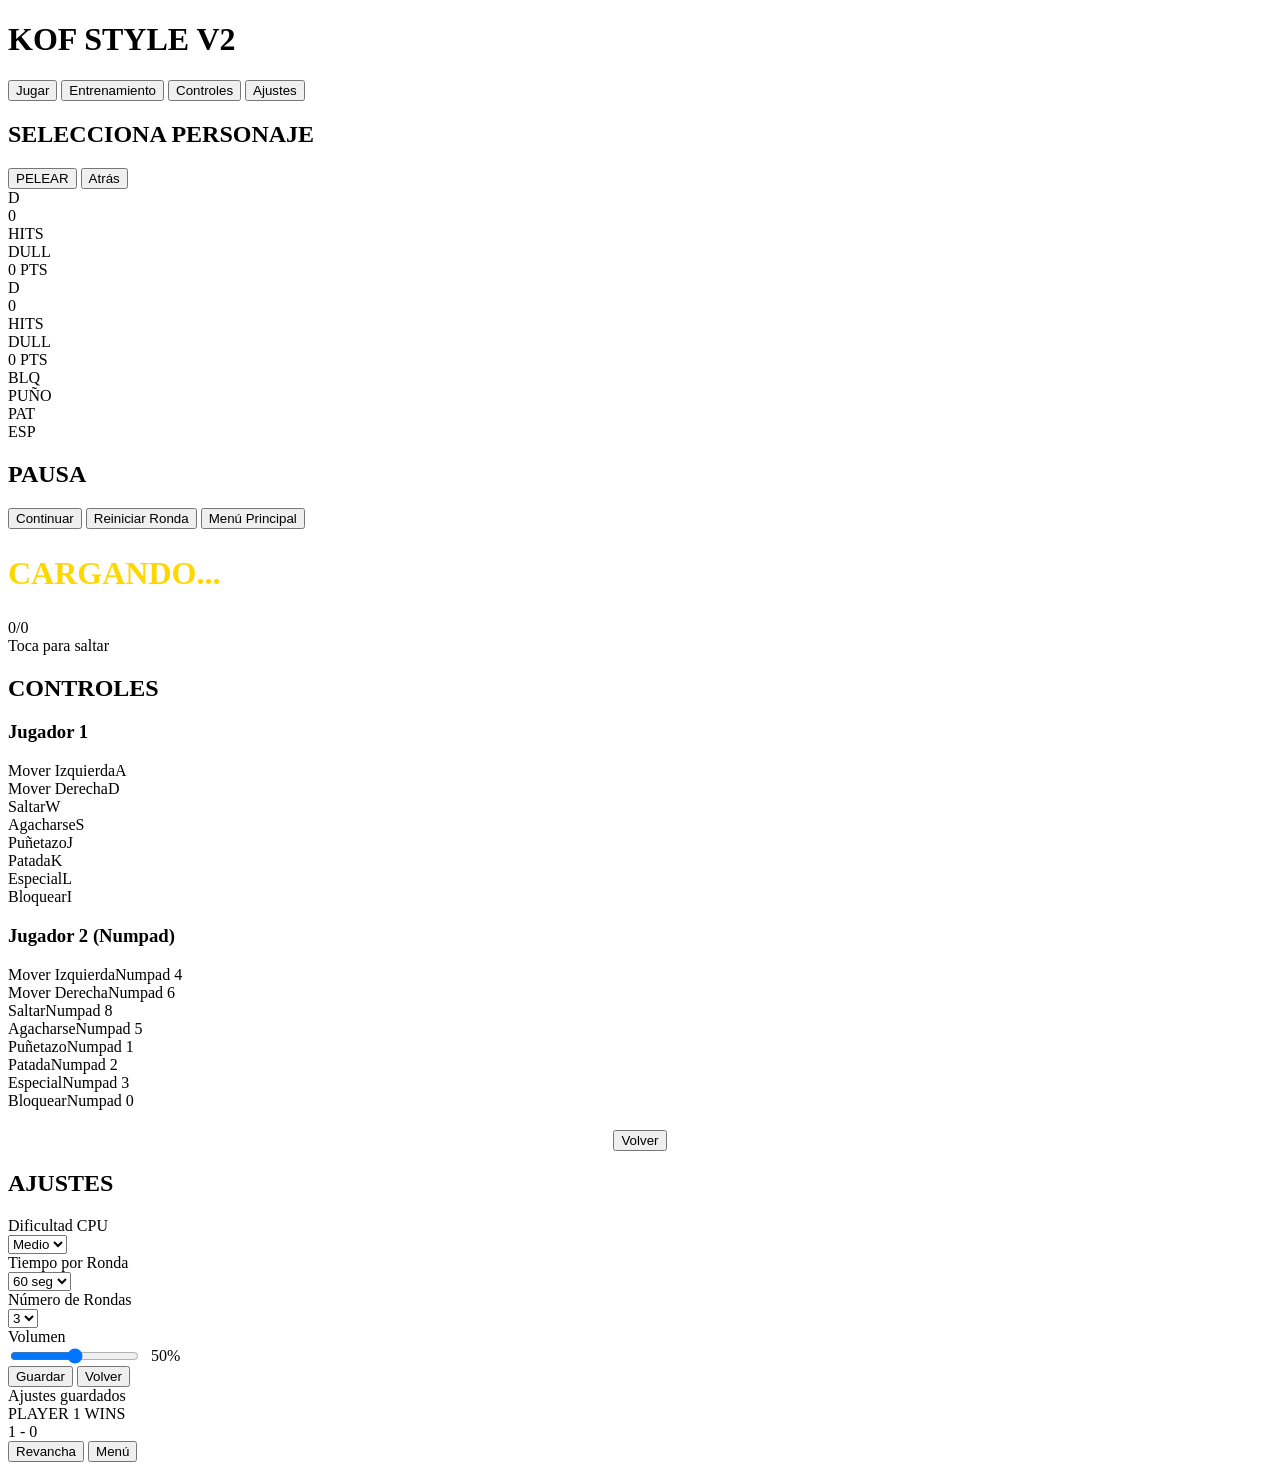
<file:  dexkof.html>
<!DOCTYPE html>
<html lang="es">
<head>
<meta charset="UTF-8">
<meta name="viewport" content="width=device-width, initial-scale=1.0, user-scalable=no">
<title>KOF Style Fighter V2</title>
<link rel="preconnect" href="https://fonts.googleapis.com">
<link href="https://fonts.googleapis.com/css2?family=Orbitron:wght@400;700;900&family=Roboto:wght@400;500;700&display=swap" rel="stylesheet">
<style>
/* ========================
   CSS CUSTOM PROPERTIES (Cyber-Fighting Aesthetic)
   ======================== */
:root {
  --primary: #ff6b35;
  --secondary: #ffd700;
  --accent: #00ff88;
  --danger: #ff3333;
  --purple: #ff00ff;
  --bg-dark: #0d0221;
  --bg-panel: rgba(20, 5, 40, 0.75);
  --glass: rgba(255, 255, 255, 0.08);
  --glass-border: rgba(255, 255, 255, 0.15);
  --glow-gold: 0 0 20px rgba(255, 215, 0, 0.5);
  --glow-orange: 0 0 20px rgba(255, 107, 53, 0.6);
  --glow-green: 0 0 15px rgba(0, 255, 136, 0.4);
  --font-title: 'Orbitron', sans-serif;
  --font-body: 'Roboto', sans-serif;
}
{
* { margin:0; padding:0; box-sizing:border-box; touch-action:none; user-select:none; -webkit-user-select:none; }
body { background:var(--bg-dark); overflow:hidden; font-family:var(--font-body); color:#fff; }
#game-container { position:relative; width:100vw; height:10 0vh; }
#gameCanvas { display:block; width:100%; height:100%; }

#ui-layer { position:absolute; top:0; left:0; width:100%; height:100%; pointer-events:none; }
#ui-layer > * { pointer-events:auto; }

/* ========================
   SCREEN BASE STYLES
   ======================== */
.screen { position:absolute; top:0; left:0; width:100%; height:100%; display:none; flex-direction:column; align-items:center; justify-content:center; background:linear-gradient(135deg,#1a0a2e 0%,#0d0221 100%); }
.screen.active { display:flex; }

/* ========================
   INTRO SCREEN
   ======================== */
#intro-screen { z-index:300; background:linear-gradient(180deg,#0d0221 0%,#1a0a2e 40%,#2a1040 100%); cursor:pointer; }
#intro-logo { font-family:var(--font-title); font-size:4rem; font-weight:900; color:var(--secondary); text-shadow:0 0 30px rgba(255,215,0,0.6), 0 0 60px rgba(255,107,53,0.4); letter-spacing:8px; text-align:center; animation:logoEnter 2s ease-out forwards; opacity:0; }
#intro-subtitle { font-family:var(--font-title); font-size:1.2rem; color:var(--primary); letter-spacing:12px; margin-top:10px; opacity:0; animation:fadeInUp 1s 1.5s ease-out forwards; }
#intro-silhouettes { display:flex; gap:30px; margin:40px 0; }
.intro-char { width:60px; height:100px; border-radius:30px; background:linear-gradient(180deg,rgba(255,107,53,0.3),rgba(255,0,255,0.2)); opacity:0; animation:silFadeIn 0.6s ease-out forwards; }
.intro-char:nth-child(1) { animation-delay:2.0s; }
.intro-char:nth-child(2) { animation-delay:2.2s; }
.intro-char:nth-child(3) { animation-delay:2.4s; }
.intro-char:nth-child(4) { animation-delay:2.6s; }
.intro-char:nth-child(5) { animation-delay:2.8s; }
.intro-char:nth-child(6) { animation-delay:3.0s; }
#intro-prompt { font-family:var(--font-title); font-size:1.1rem; color:#888; letter-spacing:4px; animation:promptBlink 1.5s infinite; margin-top:20px; }
@keyframes logoEnter { 0% { opacity:0; transform:scale(0.3) translateY(50px); } 60% { opacity:1; transform:scale(1.05) translateY(-5px); } 100% { opacity:1; transform:scale(1) translateY(0); } }
@keyframes fadeInUp { from { opacity:0; transform:translateY(20px); } to { opacity:1; transform:translateY(0); } }
@keyframes silFadeIn { from { opacity:0; transform:translateY(30px) scale(0.8); } to { opacity:0.6; transform:translateY(0) scale(1); } }
@keyframes promptBlink { 0%,100% { opacity:0.4; } 50% { opacity:1; } }

/* ========================
   MENU SCREEN
   ======================== */
#menu-screen h1 { font-family:var(--font-title); font-size:3.5rem; color:var(--secondary); text-shadow:var(--glow-gold); margin-bottom:2rem; letter-spacing:4px; animation:menuTitlePulse 3s ease-in-out infinite; }
@keyframes menuTitlePulse { 0%,100% { text-shadow:0 0 20px rgba(255,215,0,0.5); } 50% { text-shadow:0 0 40px rgba(255,215,0,0.8),0 0 80px rgba(255,107,53,0.4); } }
.menu-btn { background:linear-gradient(135deg,#ff6b35,#f7931e); border:none; padding:15px 40px; margin:10px; font-size:1.2rem; color:#fff; cursor:pointer; border-radius:8px; text-transform:uppercase; font-weight:bold; font-family:var(--font-title); letter-spacing:2px; transition:transform 0.2s,box-shadow 0.2s; position:relative; overflow:hidden; }
.menu-btn:hover { transform:scale(1.05); box-shadow:var(--glow-orange); }
.menu-btn::after { content:''; position:absolute; top:0; left:-100%; width:100%; height:100%; background:linear-gradient(90deg,transparent,rgba(255,255,255,0.2),transparent); transition:left 0.5s; }
.menu-btn:hover::after { left:100%; }

/* ========================
   CHARACTER SELECT
   ======================== */
#char-select-screen h2 { font-family:var(--font-title); font-size:2rem; color:var(--secondary); margin-bottom:1rem; letter-spacing:3px; }
.char-grid { display:grid; grid-template-columns:repeat(3,1fr); gap:15px; margin:20px; }
.char-card { width:120px; height:160px; background:#222; border:3px solid #444; border-radius:10px; cursor:pointer; display:flex; flex-direction:column; align-items:center; justify-content:center; transition:all 0.2s; position:relative; overflow:hidden; }
.char-card:hover { border-color:var(--secondary); transform:scale(1.05); box-shadow:var(--glow-gold); }
.char-card.selected { border-color:var(--accent); box-shadow:var(--glow-green); }
.char-card .char-preview { width:80px; height:80px; background:#333; border-radius:50%; margin-bottom:8px; transition:transform 0.3s; }
.char-card:hover .char-preview { transform:scale(1.1); }
.char-card .char-name { font-size:0.9rem; font-weight:bold; text-align:center; font-family:var(--font-body); }

/* ========================
   HUD
   ======================== */
#hud { position:absolute; top:10px; left:10px; right:10px; display:flex; justify-content:space-between; align-items:center; pointer-events:none; z-index:10; }
.hud-side { display:flex; align-items:center; gap:10px; }
.health-bar-container { width:300px; height:24px; background:#333; border:2px solid #555; border-radius:4px; overflow:hidden; position:relative; }
.health-bar { height:100%; background:linear-gradient(90deg,#ff3333,#ff6666); transition:width 0.2s; width:100%; }
.health-bar.yellow { background:linear-gradient(90deg,#ffaa00,#ffcc00); }
.health-bar.red { background:linear-gradient(90deg,#cc0000,#ff0000); animation:pulse 0.5s infinite; }
@keyframes pulse { 0%,100%{opacity:1} 50%{opacity:0.7} }
.health-bar.flash { animation:barFlash 0.3s ease-out; }
@keyframes barFlash { 0% { filter:brightness(3); } 100% { filter:brightness(1); } }
.meter-bar-container { width:200px; height:12px; background:#222; border:1px solid #444; border-radius:2px; margin-top:4px; overflow:hidden; }
.meter-bar { height:100%; background:linear-gradient(90deg,#0088ff,#00ccff); width:0%; transition:width 0.3s; }
.timer { font-size:2.5rem; font-weight:bold; color:var(--secondary); text-shadow:var(--glow-gold); font-family:var(--font-title); }
.timer.danger { color:#ff3333; animation:timerPulse 0.5s infinite; }
@keyframes timerPulse { 0%,100%{transform:scale(1);} 50%{transform:scale(1.1);} }
.player-label { font-size:0.8rem; color:#aaa; margin-top:2px; font-family:var(--font-title); letter-spacing:1px; }

/* ========================
   COMBO COUNTER — ESTILO DMC
   ======================== */
.combo-counter { position:absolute; top:80px; pointer-events:none; z-index:20; opacity:0; transition:opacity 0.2s; }
.combo-counter.active { opacity:1; }
.combo-p1 { left:20px; }
.combo-p2 { right:20px; text-align:right; }

.combo-inner { display:flex; flex-direction:column; gap:2px; }
.combo-rank-letter {
  font-family:var(--font-title);
  font-size:5rem;
  font-weight:900;
  line-height:1;
  text-shadow: 0 0 30px currentColor, 0 0 60px currentColor, 2px 2px 0 rgba(0,0,0,0.8);
  animation: rankPop 0.15s cubic-bezier(0.3,1.8,0.5,1) forwards;
  letter-spacing:-2px;
}
.combo-p2 .combo-rank-letter { margin-left: auto; }
.combo-hits-row { display:flex; align-items:baseline; gap:6px; }
.combo-p2 .combo-hits-row { flex-direction:row-reverse; }
.combo-count { font-family:var(--font-title); font-size:2.8rem; font-weight:900; color:#fff; text-shadow:0 0 10px rgba(255,255,255,0.5); line-height:1; }
.combo-hits-label { font-family:var(--font-title); font-size:0.75rem; color:rgba(255,255,255,0.7); letter-spacing:3px; text-transform:uppercase; }
.combo-style-label { font-family:var(--font-title); font-size:0.7rem; letter-spacing:4px; text-transform:uppercase; opacity:0.85; margin-top:2px; }
.combo-points { font-family:var(--font-title); font-size:0.9rem; color:#ffd700; text-shadow:0 0 8px rgba(255,215,0,0.6); }

/* Rank colors */
.rank-D { color:#888888; }
.rank-C { color:#4488ff; }
.rank-B { color:#44ff88; }
.rank-A { color:#ffcc00; }
.rank-S { color:#ff6b00; text-shadow:0 0 30px #ff6b00, 0 0 60px #ff3300 !important; }
.rank-SS { color:#ff0088; font-size:4.2rem; text-shadow:0 0 30px #ff0088, 0 0 60px #ff00ff !important; }
.rank-SSS { color:#ff0000; font-size:3.8rem; letter-spacing:-4px; text-shadow:0 0 40px #ff0000, 0 0 80px #ff6600, 0 0 120px #ffff00 !important; animation:sssFlicker 0.3s infinite alternate !important; }

@keyframes rankPop { 0%{transform:scale(2) translateY(-10px);opacity:0;} 100%{transform:scale(1) translateY(0);opacity:1;} }
@keyframes sssFlicker { 0%{filter:brightness(1.5) hue-rotate(0deg);} 100%{filter:brightness(2) hue-rotate(30deg);} }
@keyframes hitFlash { 0%{transform:scale(1.4);} 100%{transform:scale(1);} }
.combo-count.pop { animation:hitFlash 0.1s ease-out forwards; }

/* ========================
   TOUCH CONTROLS (ULTRA RESPONSIVE)
   ======================== */
#touch-controls { position:fixed; bottom:0; left:0; width:100%; height:220px; display:none; pointer-events:none; z-index:50; background:linear-gradient(to top, rgba(0,0,0,0.45), transparent); }
#touch-controls.active { display:block; }

.joystick-zone { position:absolute; bottom:15px; left:15px; width:160px; height:160px; pointer-events:auto; }
.joystick-base { position:absolute; width:160px; height:160px; background:rgba(255,255,255,0.08); border:3px solid rgba(255,255,255,0.25); border-radius:50%; backdrop-filter:blur(4px); }
.joystick-stick { position:absolute; width:64px; height:64px; background:linear-gradient(135deg, rgba(255,107,53,0.6), rgba(255,215,0,0.5)); border:2px solid rgba(255,255,255,0.6); border-radius:50%; top:50%; left:50%; transform:translate(-50%,-50%); box-shadow:0 0 15px rgba(255,107,53,0.4); transition:transform 0.03s; }
.joystick-stick.active { background:linear-gradient(135deg, rgba(255,107,53,0.9), rgba(255,215,0,0.8)); box-shadow:0 0 25px rgba(255,107,53,0.7); }

.btn-zone { position:absolute; bottom:15px; right:15px; display:flex; gap:12px; align-items:flex-end; pointer-events:auto; }
.action-btn { width:72px; height:72px; border-radius:50%; border:3px solid rgba(255,255,255,0.35); background:rgba(255,255,255,0.12); color:#fff; font-size:0.75rem; font-weight:bold; display:flex; align-items:center; justify-content:center; cursor:pointer; touch-action:none; font-family:var(--font-body); letter-spacing:1px; backdrop-filter:blur(4px); transition:all 0.05s; user-select:none; -webkit-user-select:none; }
.action-btn.pressed { transform:scale(0.88); filter:brightness(1.4); }
.action-btn.punch { border-color:#ff6b35; background:rgba(255,107,53,0.2); color:#ff6b35; }
.action-btn.punch.pressed { background:rgba(255,107,53,0.6); box-shadow:0 0 25px rgba(255,107,53,0.6); }
.action-btn.kick { border-color:#00ccff; background:rgba(0,204,255,0.2); color:#00ccff; }
.action-btn.kick.pressed { background:rgba(0,204,255,0.6); box-shadow:0 0 25px rgba(0,204,255,0.6); }
.action-btn.special { border-color:#ff00ff; background:rgba(255,0,255,0.2); color:#ff00ff; width:64px; height:64px; font-size:0.7rem; }
.action-btn.special.pressed { background:rgba(255,0,255,0.6); box-shadow:0 0 25px rgba(255,0,255,0.6); }
.action-btn.block { border-color:#888; background:rgba(136,136,136,0.2); color:#aaa; width:58px; height:58px; font-size:0.65rem; }
.action-btn.block.pressed { background:rgba(136,136,136,0.5); box-shadow:0 0 15px rgba(136,136,136,0.4); }
/* ========================
   PAUSE MENU
   ======================== */
#pause-menu { position:absolute; top:0; left:0; width:100%; height:100%; background:rgba(0,0,0,0.85); display:none; flex-direction:column; align-items:center; justify-content:center; z-index:100; }
#pause-menu.active { display:flex; }
#pause-menu h2 { font-family:var(--font-title); font-size:2rem; color:var(--secondary); margin-bottom:1rem; letter-spacing:4px; }

/* ========================
   ANNOUNCER & ROUND TEXT
   ======================== */
.announcer { position:absolute; top:30%; left:50%; transform:translateX(-50%); font-family:var(--font-title); font-size:3rem; font-weight:bold; color:var(--purple); text-shadow:0 0 20px rgba(255,0,255,0.8); opacity:0; transition:opacity 0.3s; pointer-events:none; z-index:50; }
.announcer.show { opacity:1; animation:announcerPop 0.5s ease-out; }
@keyframes announcerPop { 0%{transform:translateX(-50%) scale(0.5)} 70%{transform:translateX(-50%) scale(1.1)} 100%{transform:translateX(-50%) scale(1)} }
#round-text { position:absolute; top:40%; left:50%; transform:translate(-50%,-50%); font-family:var(--font-title); font-size:4rem; font-weight:bold; color:var(--secondary); text-shadow:0 0 30px rgba(255,215,0,0.6); opacity:0; transition:opacity 0.5s; pointer-events:none; z-index:60; }
#round-text.show { opacity:1; }

/* ========================
   LOADING SCREEN
   ======================== */
#loading-screen { position:absolute; top:0; left:0; width:100%; height:100%; background:#0d0221; display:none; flex-direction:column; align-items:center; justify-content:center; z-index:200; }
#loading-screen.active { display:flex; }
#loading-bar { width:300px; height:20px; background:#222; border:2px solid #444; border-radius:10px; overflow:hidden; margin-top:20px; }
#loading-fill { height:100%; background:linear-gradient(90deg,#ff6b35,#ffd700); width:0%; transition:width 0.2s; }
#loading-text { color:#aaa; margin-top:10px; font-size:1rem; }
#loading-skip { margin-top:20px; color:#888; font-size:0.9rem; cursor:pointer; }

/* ========================
   CONTROLS SCREEN
   ======================== */
#controls-screen { z-index:150; }
.controls-panel { background:var(--bg-panel); border:1px solid var(--glass-border); border-radius:16px; padding:30px 40px; max-width:700px; width:90%; backdrop-filter:blur(12px); max-height:80vh; overflow-y:auto; }
.controls-panel h2 { font-family:var(--font-title); font-size:1.8rem; color:var(--secondary); text-align:center; margin-bottom:20px; letter-spacing:3px; }
.controls-section { margin-bottom:20px; }
.controls-section h3 { font-family:var(--font-title); font-size:1rem; color:var(--primary); margin-bottom:10px; letter-spacing:2px; border-bottom:1px solid rgba(255,107,53,0.3); padding-bottom:5px; }
.control-row { display:flex; justify-content:space-between; align-items:center; padding:5px 0; font-size:0.9rem; }
.control-row .key { background:rgba(255,255,255,0.1); border:1px solid rgba(255,255,255,0.2); border-radius:4px; padding:3px 10px; font-family:monospace; font-size:0.85rem; color:var(--secondary); min-width:80px; text-align:center; }
.special-moves-list { margin-top:15px; }
.special-move-item { background:rgba(0,0,0,0.3); border-radius:8px; padding:10px; margin-bottom:8px; }
.special-move-item .move-name { color:var(--accent); font-weight:bold; font-size:0.9rem; }
.special-move-item .move-input { color:#aaa; font-family:monospace; font-size:0.8rem; margin-top:3px; }
.special-move-item .move-dmg { color:var(--danger); font-size:0.8rem; }

/* ========================
   SETTINGS SCREEN
   ======================== */
#settings-screen { z-index:150; }
.settings-panel { background:var(--bg-panel); border:1px solid var(--glass-border); border-radius:16px; padding:30px 40px; max-width:500px; width:90%; backdrop-filter:blur(12px); }
.settings-panel h2 { font-family:var(--font-title); font-size:1.8rem; color:var(--secondary); text-align:center; margin-bottom:25px; letter-spacing:3px; }
.setting-row { display:flex; justify-content:space-between; align-items:center; margin-bottom:18px; padding:8px 0; border-bottom:1px solid rgba(255,255,255,0.08); }
.setting-label { font-size:0.95rem; color:#ccc; }
.setting-control select, .setting-control input[type="range"] { background:rgba(0,0,0,0.4); border:1px solid var(--glass-border); color:#fff; padding:6px 12px; border-radius:6px; font-family:var(--font-body); cursor:pointer; min-width:120px; }
.setting-control select option { background:#1a0a2e; }
.volume-value { color:var(--secondary); font-family:var(--font-title); min-width:40px; text-align:right; }
.settings-buttons { display:flex; gap:15px; justify-content:center; margin-top:25px; }
.settings-save-msg { color:var(--accent); text-align:center; margin-top:15px; font-size:0.9rem; opacity:0; transition:opacity 0.5s; }
.settings-save-msg.show { opacity:1; }

/* ========================
   VICTORY SCREEN
   ======================== */
#victory-screen { z-index:250; background:linear-gradient(180deg,rgba(13,2,33,0.95),rgba(26,10,46,0.98)); }
.victory-content { text-align:center; animation:victoryEnter 1s ease-out; }
@keyframes victoryEnter { 0%{opacity:0;transform:scale(0.5) translateY(50px);} 100%{opacity:1;transform:scale(1) translateY(0);} }
#victory-title { font-family:var(--font-title); font-size:3.5rem; font-weight:900; margin-bottom:10px; }
#victory-title.p1-wins { color:#4488ff; text-shadow:0 0 30px rgba(68,136,255,0.6); }
#victory-title.p2-wins { color:#ff4444; text-shadow:0 0 30px rgba(255,68,68,0.6); }
#victory-score { font-family:var(--font-title); font-size:1.5rem; color:var(--secondary); margin-bottom:30px; letter-spacing:3px; }
.victory-buttons { display:flex; gap:20px; justify-content:center; }

/* ========================
   DAMAGE FLASH OVERLAY
   ======================== */
#damage-flash { position:absolute; top:0; left:0; width:100%; height:100%; pointer-events:none; z-index:5; opacity:0; transition:opacity 0.1s; }
#damage-flash.active { opacity:1; }

/* ========================
   SCREEN TRANSITIONS
   ======================== */
.screen { transition:opacity 0.4s ease; }
.screen-enter { animation:screenFadeIn 0.5s ease-out; }
@keyframes screenFadeIn { from { opacity:0; transform:scale(0.98); } to { opacity:1; transform:scale(1); } }

/* ========================
   RESPONSIVE (ENHANCED)
   ======================== */
@media (max-width:768px) {
  .health-bar-container { width:140px; height:16px; }
  .meter-bar-container { width:90px; height:10px; }
  .timer { font-size:1.6rem; }
  #menu-screen h1 { font-size:2rem; }
  .char-card { width:85px; height:115px; }
  #intro-logo { font-size:2rem; letter-spacing:3px; }
  .controls-panel, .settings-panel { padding:20px; }
  #victory-title { font-size:2rem; }
  .joystick-zone { width:130px; height:130px; }
  .joystick-base { width:130px; height:130px; }
  .joystick-stick { width:52px; height:52px; }
  .action-btn { width:60px; height:60px; font-size:0.65rem; }
  .action-btn.special { width:54px; height:54px; }
  .action-btn.block { width:48px; height:48px; }
  #touch-controls { height:180px; }
  .player-label { font-size:0.7rem; }
}

@media (max-width:480px) {
  .health-bar-container { width:100px; height:14px; }
  .meter-bar-container { width:70px; height:8px; }
  .timer { font-size:1.3rem; }
  .joystick-zone { width:110px; height:110px; bottom:10px; left:10px; }
  .joystick-base { width:110px; height:110px; }
  .joystick-stick { width:44px; height:44px; }
  .btn-zone { gap:8px; bottom:10px; right:10px; }
  .action-btn { width:52px; height:52px; font-size:0.6rem; }
  .action-btn.special { width:46px; height:46px; }
  .action-btn.block { width:42px; height:42px; }
  #touch-controls { height:150px; }
  .combo-count { font-size:1.8rem; }
}

@media (orientation: landscape) and (max-height:500px) {
  #touch-controls { height:140px; }
  .joystick-zone { width:110px; height:110px; bottom:10px; left:10px; }
  .joystick-base { width:110px; height:110px; }
  .joystick-stick { width:44px; height:44px; }
  .btn-zone { gap:8px; bottom:10px; right:10px; }
  .action-btn { width:50px; height:50px; font-size:0.6rem; }
  .action-btn.special { width:44px; height:44px; }
  .action-btn.block { width:40px; height:40px; }
  .health-bar-container { width:120px; height:14px; }
  .timer { font-size:1.4rem; }
  #hud { top:5px; left:5px; right:5px; }
}

* { -webkit-touch-callout:none; -webkit-tap-highlight-color:transparent; }</style>
</head>  </div>

    <!-- ========================
         MENU SCREEN
         ======================== -->
    <div id="menu-screen" class="screen">
      <h1>KOF STYLE V2</h1>
      <button class="menu-btn" id="btnJugar">Jugar</button>
      <button class="menu-btn" id="btnTraining">Entrenamiento</button>
      <button class="menu-btn" id="btnControles">Controles</button>
      <button class="menu-btn" id="btnSettings">Ajustes</button>
    </div>

    <!-- ========================
         CHARACTER SELECT
         ======================== -->
    <div id="char-select-screen" class="screen">
      <h2>SELECCIONA PERSONAJE</h2>
      <div class="char-grid" id="charGrid"></div>
      <button class="menu-btn" id="btnPelear">PELEAR</button>
      <button class="menu-btn" id="btnAtras">Atr&aacute;s</button>
    </div>

    <!-- ========================
         HUD
         ======================== -->
    <div id="hud" style="display:none;">
      <div class="hud-side">
        <div>
          <div class="health-bar-container"><div id="p1-health" class="health-bar"></div></div>
          <div class="meter-bar-container"><div id="p1-meter" class="meter-bar"></div></div>
          <div class="player-label">P1</div>
        </div>
      </div>
      <div class="timer" id="timer">60</div>
      <div class="hud-side">
        <div>
          <div class="health-bar-container"><div id="p2-health" class="health-bar"></div></div>
          <div class="meter-bar-container"><div id="p2-meter" class="meter-bar"></div></div>
          <div class="player-label" style="text-align:right;">P2</div>
        </div>
      </div>
    </div>

    <!-- ========================
         COMBO COUNTER — ESTILO DMC
         ======================== -->
    <div id="combo-counter-p1" class="combo-p1 combo-counter">
      <div class="combo-inner">
        <div class="combo-rank-letter rank-D" id="combo-p1-rank">D</div>
        <div class="combo-hits-row">
          <div class="combo-count" id="combo-p1-count">0</div>
          <div class="combo-hits-label">HITS</div>
        </div>
        <div class="combo-style-label rank-D" id="combo-p1-style">DULL</div>
        <div class="combo-points" id="combo-p1-pts">0 PTS</div>
      </div>
    </div>
    <div id="combo-counter-p2" class="combo-p2 combo-counter">
      <div class="combo-inner">
        <div class="combo-rank-letter rank-D" id="combo-p2-rank">D</div>
        <div class="combo-hits-row">
          <div class="combo-count" id="combo-p2-count">0</div>
          <div class="combo-hits-label">HITS</div>
        </div>
        <div class="combo-style-label rank-D" id="combo-p2-style">DULL</div>
        <div class="combo-points" id="combo-p2-pts">0 PTS</div>
      </div>
    </div>

    <!-- ========================
         TOUCH CONTROLS
         ======================== -->
    <div id="touch-controls">
      <div class="joystick-zone" id="joystickZone">
        <div class="joystick-base"></div>
        <div class="joystick-stick" id="joystickStick"></div>
      </div>
      <div class="btn-zone">
        <div class="action-btn block" id="btnBlock">BLQ</div>
        <div class="action-btn punch" id="btnPunch">PU&Ntilde;O</div>
        <div class="action-btn kick" id="btnKick">PAT</div>
        <div class="action-btn special" id="btnSpecial">ESP</div>
      </div>
    </div>

    <!-- ========================
         PAUSE MENU
         ======================== -->
    <div id="pause-menu">
      <h2>PAUSA</h2>
      <button class="menu-btn" id="btnResume">Continuar</button>
      <button class="menu-btn" id="btnRestart">Reiniciar Ronda</button>
      <button class="menu-btn" id="btnMenu">Men&uacute; Principal</button>
    </div>

    <!-- ========================
         ANNOUNCER & ROUND TEXT
         ======================== -->
    <div class="announcer" id="announcer"></div>
    <div id="round-text"></div>

    <!-- ========================
         LOADING SCREEN
         ======================== -->
    <div id="loading-screen">
      <h2 style="color:#ffd700; font-size:2rem;">CARGANDO...</h2>
      <div id="loading-bar"><div id="loading-fill"></div></div>
      <div id="loading-text">0/0</div>
      <div id="loading-skip">Toca para saltar</div>
    </div>

    <!-- ========================
         CONTROLS SCREEN
         ======================== -->
    <div id="controls-screen" class="screen">
      <div class="controls-panel">
        <h2>CONTROLES</h2>
        <div class="controls-section">
          <h3>Jugador 1</h3>
          <div class="control-row"><span>Mover Izquierda</span><span class="key">A</span></div>
          <div class="control-row"><span>Mover Derecha</span><span class="key">D</span></div>
          <div class="control-row"><span>Saltar</span><span class="key">W</span></div>
          <div class="control-row"><span>Agacharse</span><span class="key">S</span></div>
          <div class="control-row"><span>Pu&ntilde;etazo</span><span class="key">J</span></div>
          <div class="control-row"><span>Patada</span><span class="key">K</span></div>
          <div class="control-row"><span>Especial</span><span class="key">L</span></div>
          <div class="control-row"><span>Bloquear</span><span class="key">I</span></div>
        </div>
        <div class="controls-section">
          <h3>Jugador 2 (Numpad)</h3>
          <div class="control-row"><span>Mover Izquierda</span><span class="key">Numpad 4</span></div>
          <div class="control-row"><span>Mover Derecha</span><span class="key">Numpad 6</span></div>
          <div class="control-row"><span>Saltar</span><span class="key">Numpad 8</span></div>
          <div class="control-row"><span>Agacharse</span><span class="key">Numpad 5</span></div>
          <div class="control-row"><span>Pu&ntilde;etazo</span><span class="key">Numpad 1</span></div>
          <div class="control-row"><span>Patada</span><span class="key">Numpad 2</span></div>
          <div class="control-row"><span>Especial</span><span class="key">Numpad 3</span></div>
          <div class="control-row"><span>Bloquear</span><span class="key">Numpad 0</span></div>
        </div>
        <div class="special-moves-list" id="controls-special-moves"></div>
        <div style="text-align:center;margin-top:20px;">
          <button class="menu-btn" id="btnControlsBack">Volver</button>
        </div>
      </div>
    </div>

    <!-- ========================
         SETTINGS SCREEN
         ======================== -->
    <div id="settings-screen" class="screen">
      <div class="settings-panel">
        <h2>AJUSTES</h2>
        <div class="setting-row">
          <span class="setting-label">Dificultad CPU</span>
          <div class="setting-control">
            <select id="setting-difficulty">
              <option value="easy">F&aacute;cil</option>
              <option value="medium" selected>Medio</option>
              <option value="hard">Dif&iacute;cil</option>
            </select>
          </div>
        </div>
        <div class="setting-row">
          <span class="setting-label">Tiempo por Ronda</span>
          <div class="setting-control">
            <select id="setting-time">
              <option value="30">30 seg</option>
              <option value="60" selected>60 seg</option>
              <option value="99">99 seg</option>
            </select>
          </div>
        </div>
        <div class="setting-row">
          <span class="setting-label">N&uacute;mero de Rondas</span>
          <div class="setting-control">
            <select id="setting-rounds">
              <option value="1">1</option>
              <option value="3" selected>3</option>
              <option value="5">5</option>
            </select>
          </div>
        </div>
        <div class="setting-row">
          <span class="setting-label">Volumen</span>
          <div class="setting-control" style="display:flex;align-items:center;gap:10px;">
            <input type="range" id="setting-volume" min="0" max="100" value="50">
            <span class="volume-value" id="volume-display">50%</span>
          </div>
        </div>
        <div class="settings-buttons">
          <button class="menu-btn" id="btnSaveSettings">Guardar</button>
          <button class="menu-btn" id="btnSettingsBack">Volver</button>
        </div>
        <div class="settings-save-msg" id="settings-save-msg">Ajustes guardados</div>
      </div>
    </div>

    <!-- ========================
         VICTORY SCREEN
         ======================== -->
    <div id="victory-screen" class="screen">
      <div class="victory-content">
        <div id="victory-title">PLAYER 1 WINS</div>
        <div id="victory-score">1 - 0</div>
        <div class="victory-buttons">
          <button class="menu-btn" id="btnRematch">Revancha</button>
          <button class="menu-btn" id="btnVictoryMenu">Men&uacute;</button>
        </div>
      </div>
    </div>
  </div>
</div>

<script>
// ========================
// CONFIGURACIoN
// ========================
const CONFIG = {
  GAME_WIDTH: 1280, GAME_HEIGHT: 720, GROUND_Y: 580,
  GRAVITY: 0.9, FRICTION: 0.88, ROUND_TIME: 60,
  MAX_HEALTH: 1000, MAX_METER: 100,
  HITSTOP_FRAMES: 6,
  PUSHBACK_FORCE: 5,
  SCREEN_SHAKE_BASE: 3,
  AIR_FRICTION: 0.98,
  TERMINAL_VELOCITY: 18,
  WALL_BOUNCE: 0.3,

  BACKGROUNDS: {
    city:   'assets/backgrounds/bg_city.png',
    ruins:  'assets/backgrounds/bg_ruins.png',
    dojo:   'assets/backgrounds/bg_dojo.png',
    arena:  'assets/backgrounds/bg_arena.png'
  },

  PORTRAITS: {
    dual:        'assets/characters/dual.png',
    sobrino:     'assets/characters/sobrino.png',
    incinerador: 'assets/characters/incinerador.png',
    garravas:    'assets/characters/garravas.png',
    chapo:       'assets/characters/chapo.png',
    stoker:      'assets/characters/stoker.png',
    garravas_boss: 'assets/characters/garravas_boss.png',
    soldado_elemental: 'assets/characters/soldado_elemental.png',
    rayo: 'assets/characters/rayo.png'
  },

  SFX: {
    punch:   'assets/sfx/hit.mp3',
    kick:    'assets/sfx/hit.mp3',
    special: 'assets/sfx/special.mp3',
    hit:     'assets/sfx/hit.mp3',
    block:   'assets/sfx/hit.mp3',
    jump:    'assets/sfx/hit.mp3',
    bgm:     'assets/sfx/bgm.mp3',
    win:     'assets/sfx/win.mp3',
    round:   'assets/sfx/round.mp3'
  },

  CHARACTERS: {
    'garravas': {
      name: 'Garravas', color: '#8B0000',
      health: 1200, speed: 4, jumpPower: 14, spriteScale: 2.0,
      spritesheet: {
        src: 'assets/sprites/garravas/garravas.png',
        mode: 'grid',
        cellW: 128, cellH: 128, cols: 11, rows: 6
      },
      animMap: {
        idle:         ['idle',      4, 5],
        walk:         ['walk',      5, 4],
        walk_back:    ['walk_back', 3, 4],
        crouch:       ['crouch',    3, 1],
        punch:        ['punch',     5, 2],
        punch_2:      ['punch_2',   5, 2],
        punch_3:      ['punch_3',   3, 2],
        kick:         ['kick',      5, 3],
        kick_air:     ['kick_air',  2, 3],
        special:      ['special',   8, 4],
        special_2:    ['special_2', 3, 4],
        super:        ['super',    10, 6],
        hit:          ['hit',       4, 5],
        knockdown:    ['knockdown', 5, 5],
        victory:      ['victory',   3, 8],
        taunt:        ['taunt',     3, 8],
        block:        ['block',     1, 1],
      },
      animRanges: {
        idle: 8, walk: 3, walk_back: 0, crouch: 18,
        punch: 11, punch_2: 14, punch_3: 18,
        kick: 22, kick_air: 31,
        special: 33, special_2: 43, super: 44,
        hit: 58, knockdown: 61, victory: 56, taunt: 55, block: 57
      },
      combos: [
        { name: "Cadena Brutal", inputs: ["punch","punch","kick"], damage: 150 },
      ],
      specialMoves: [
        { name: "Golpe de Cadena", input: "B,D,F+Punch", damage: 170, startup: 18, cost: 35, type: "rush" },
      ]
    },
    'garravas_boss': {
      name: 'Garravas Boss', color: '#550000',
      health: 1500, speed: 3.5, jumpPower: 13, spriteScale: 2.2,
      spritesheet: {
        src: 'assets/sprites/garravas_boss/garravas_boss.png',
        mode: 'grid',
        cellW: 172, cellH: 192, cols: 8, rows: 4
      },
      animMap: {animMap: {
        idle:         ['idle',      4, 5],
        walk:         ['walk',      4, 4],
        walk_back:    ['walk_back', 4, 4],
        crouch:       ['crouch',    2, 1],
        punch:        ['punch',     4, 3],
        punch_2:      ['punch_2',   4, 3],
        punch_3:      ['punch_3',   4, 3],
        kick:         ['kick',      4, 4],
        kick_air:     ['kick_air',  4, 4],
        special:      ['special',   4, 4],
        special_2:    ['special_2', 4, 4],
        super:        ['super',     4, 5],
        hit:          ['hit',       4, 5],
        knockdown:    ['knockdown', 4, 5],
        victory:      ['victory',   4, 8],
        taunt:        ['taunt',     4, 8],
      },
      animRanges: {
        idle: 0, walk: 4, walk_back: 8, crouch: 12,
        punch: 12, punch_2: 16, punch_3: 20,
        kick: 16, kick_air: 20,
        special: 20, special_2: 24, super: 24,
        hit: 24, knockdown: 28, victory: 28, taunt: 29
      },
      combos: [
        { name: "Destrucción", inputs: ["punch","punch","kick"], damage: 180 },
      ],
      specialMoves: [
        { name: "Golpe Mortal", input: "B,D,F+Punch", damage: 200, startup: 20, cost: 40, type: "rush" },
      ]
    },
    'dual': {
      name: 'Dual', color: '#FF6B35',
      health: 1050, speed: 5.2, jumpPower: 16, spriteScale: 1.8,
      spritesheet: {
        src: 'assets/sprites/dual/dual.png',
        mode: 'grid',
        cellW: 88, cellH: 128, cols: 16, rows: 6
      },
      animMap: {
        idle:         ['idle',      6, 5],
        walk:         ['walk',      6, 4],
        walk_back:    ['walk_back', 6, 4],
        crouch:       ['crouch',    4, 1],
        punch:        ['punch',     6, 2],
        punch_2:      ['punch_2',   6, 2],
        punch_3:      ['punch_3',   6, 2],
        kick:         ['kick',      6, 3],
        kick_air:     ['kick_air',  6, 3],
        special:      ['special',   8, 4],
        special_2:    ['special_2', 8, 4],
        super:        ['super',     8, 5],
        hit:          ['hit',       6, 5],
        knockdown:    ['knockdown', 6, 5],
        victory:      ['victory',   6, 8],
        taunt:        ['taunt',     6, 8],
      },
      animRanges: {
        idle: 0, walk: 6, walk_back: 12, crouch: 18,
        punch: 22, punch_2: 28, punch_3: 34,
        kick: 28, kick_air: 34,
        special: 34, special_2: 42, super: 42,
        hit: 50, knockdown: 56, victory: 62, taunt: 68
      },
      combos: [
        { name: "Combo Fuego", inputs: ["punch","punch","kick"], damage: 150 },
        { name: "Combo Hielo", inputs: ["kick","punch","special"], damage: 180 },
      ],
      specialMoves: [
        { name: "Bola Elemental", input: "D,DF,F+Punch", damage: 140, startup: 12, cost: 25, type: "projectile" },
        { name: "Tormenta Dual", input: "F,D,DF+Kick", damage: 170, startup: 16, cost: 30, knockdown: true, type: "uppercut" },
      ]
    },
    'chapo': {
      name: 'Chapo', color: '#FFD700',
      health: 1050, speed: 5.5, jumpPower: 17, spriteScale: 2.0,
      spritesheet: {
        src: 'assets/sprites/chapo/chapo.png',
        mode: 'grid',
        cellW: 88, cellH: 128, cols: 16, rows: 6
      },
      animMap: {
        idle:         ['idle',      6, 5],
        walk:         ['walk',      6, 4],
        walk_back:    ['walk_back', 6, 4],
        crouch:       ['crouch',    4, 1],
        punch:        ['punch',     6, 2],
        punch_2:      ['punch_2',   6, 2],
        punch_3:      ['punch_3',   6, 2],
        kick:         ['kick',      6, 3],
        kick_air:     ['kick_air',  6, 3],
        special:      ['special',   8, 4],
        special_2:    ['special_2', 8, 4],
        super:        ['super',     8, 5],
        hit:          ['hit',       6, 5],
        knockdown:    ['knockdown', 6, 5],
        victory:      ['victory',   6, 8],
        taunt:        ['taunt',     6, 8],
      },
      animRanges: {
        idle: 0, walk: 6, walk_back: 12, crouch: 18,
        punch: 22, punch_2: 28, punch_3: 34,
        kick: 28, kick_air: 34,
        special: 34, special_2: 42, super: 42,
        hit: 50, knockdown: 56, victory: 62, taunt: 68
      },
      combos: [
        { name: "Combo Chapo", inputs: ["punch","punch","kick"], damage: 130 },
      ],
      specialMoves: [
        { name: "Disparo Rapido", input: "D,DF,F+Punch", damage: 120, startup: 12, cost: 20, type: "projectile" },
      ]
    },
    'sobrino': {
      name: 'Sobrino', color: '#4CAF50',
      health: 1000, speed: 5, jumpPower: 16, spriteScale: 2.8,
      spritesheet: {
        src: 'assets/sprites/sobrino/sobrino.png',
        mode: 'grid',
        cellW: 180, cellH: 180, cols: 6, rows: 6
      },
      animMap: {
        idle:         ['idle',      6, 5],
        walk:         ['walk',      6, 4],
        walk_back:    ['walk_back', 6, 4],
        crouch:       ['crouch',    3, 1],
        punch:        ['punch',     6, 2],
        punch_2:      ['punch_2',   6, 2],
        punch_3:      ['punch_3',   6, 2],
        kick:         ['kick',      6, 3],
        kick_air:     ['kick_air',  6, 3],
        special:      ['special',   6, 3],
        special_2:    ['special_2', 6, 3],
        super:        ['super',     6, 4],
        hit:          ['hit',       6, 4],
        knockdown:    ['knockdown', 6, 4],
        victory:      ['victory',   6, 6],
        taunt:        ['taunt',     6, 6],
      },
      animRanges: {
        idle: 0, walk: 6, walk_back: 6, crouch: 12,
        punch: 12, punch_2: 12, punch_3: 12,
        kick: 18, kick_air: 18,
        special: 18, special_2: 18, super: 18,
        hit: 24, knockdown: 30, victory: 0, taunt: 0
      },
      combos: [
        { name: "Combo Pesado", inputs: ["punch","punch","kick"], damage: 140 },
      ],
      specialMoves: [
        { name: "Golpe Sobrino", input: "D,DF,F+Punch", damage: 130, startup: 14, cost: 25, type: "projectile" },
      ]
    },
    'incinerador': {
      name: 'Incinerador', color: '#FF5722',
      health: 1100, speed: 4.5, jumpPower: 15, spriteScale: 2.0,
      spritesheet: {
        src: 'assets/sprites/incinerador/incinerador.png',
        mode: 'row',
        cellW: 91, cellH: 175, frames: 73
      },
      animMap: {
        idle:         ['idle',      6, 5],
        walk:         ['walk',      6, 4],
        walk_back:    ['walk_back', 6, 4],
        crouch:       ['crouch',    2, 1],
        punch:        ['punch',     6, 3],
        punch_2:      ['punch_2',   6, 3],
        punch_3:      ['punch_3',   6, 3],
        kick:         ['kick',      6, 3],
        kick_air:     ['kick_air',  6, 3],
        special:      ['special',   6, 4],
        special_2:    ['special_2', 6, 4],
        super:        ['super',     6, 5],
        hit:          ['hit',       3, 5],
        knockdown:    ['knockdown', 2, 5],
        victory:      ['victory',   6, 8],
        taunt:        ['taunt',     6, 8],
      },
      animRanges: {
        idle: 0, walk: 6, walk_back: 12, crouch: 18,
        punch: 20, punch_2: 26, punch_3: 32,
        kick: 38, kick_air: 44,
        special: 50, special_2: 56, super: 62,
        hit: 68, knockdown: 71, victory: 0, taunt: 0
      },
      combos: [
        { name: "Quemadura", inputs: ["punch","kick","special"], damage: 160 },
      ],
      specialMoves: [
        { name: "Bola de Fuego", input: "D,DF,F+Punch", damage: 140, startup: 14, cost: 25, type: "projectile" },
      ]
    },
    'stoker': {
      name: 'Stoker', color: '#9C27B0',
      health: 950, speed: 6, jumpPower: 18, spriteScale: 2.2,
      spritesheet: {
        src: 'assets/sprites/stoker/stoker.png',
        mode: 'row',
        cellW: 151, cellH: 161, frames: 41
      },
      animMap: {
        idle:         ['idle',      4, 5],
        walk:         ['walk',      6, 4],
        walk_back:    ['walk_back', 6, 4],
        crouch:       ['crouch',    2, 1],
        punch:        ['punch',     6, 3],
        punch_2:      ['punch_2',   6, 3],
        punch_3:      ['punch_3',   6, 3],
        kick:         ['kick',      5, 4],
        kick_air:     ['kick_air',  5, 4],
        special:      ['special',   6, 4],
        special_2:    ['special_2', 6, 4],
        super:        ['super',     6, 5],
        hit:          ['hit',       5, 5],
        knockdown:    ['knockdown', 5, 5],
        victory:      ['victory',   4, 8],
        taunt:        ['taunt',     4, 8],
      },
      animRanges: {
        idle: 0, walk: 4, walk_back: 10, crouch: 16,
        punch: 18, punch_2: 24, punch_3: 30,
        kick: 36, kick_air: 36,
        special: 20, special_2: 24, super: 30,
        hit: 36, knockdown: 36, victory: 0, taunt: 0
      },
      combos: [
        { name: "Combo Veloz", inputs: ["punch","kick","special"], damage: 140 },
      ],
      specialMoves: [
        { name: "Blast de Fuego", input: "D,DF,F+Punch", damage: 130, startup: 14, cost: 25, type: "projectile" },
      ]
    },
    'soldado_elemental': {
      name: 'Soldado Elemental', color: '#00BCD4',
      health: 1100, speed: 4.8, jumpPower: 15, spriteScale: 2.0,
      spritesheet: {
        src: 'assets/sprites/soldado_elemental/soldado_elemental.png',
        mode: 'row',
        cellW: 92, cellH: 222, frames: 10
      },
      animMap: {
        idle:         ['idle',      4, 5],
        walk:         ['walk',      3, 4],
        walk_back:    ['walk_back', 3, 4],
        crouch:       ['crouch',    1, 1],
        punch:        ['punch',     3, 2],
        punch_2:      ['punch_2',   3, 2],
        punch_3:      ['punch_3',   3, 2],
        kick:         ['kick',      3, 3],
        kick_air:     ['kick_air',  3, 3],
        special:      ['special',   3, 4],
        special_2:    ['special_2', 3, 4],
        super:        ['super',     3, 5],
        hit:          ['hit',       2, 5],
        knockdown:    ['knockdown', 2, 5],
        victory:      ['victory',   4, 8],
        taunt:        ['taunt',     4, 8],
      },
      animRanges: {
        idle: 0, walk: 4, walk_back: 7, crouch: 9,
        punch: 2, punch_2: 2, punch_3: 2,
        kick: 5, kick_air: 5,
        special: 2, special_2: 2, super: 2,
        hit: 8, knockdown: 8, victory: 0, taunt: 0
      },
      combos: [
        { name: "Combo Elemental", inputs: ["punch","kick","special"], damage: 160 },
      ],
      specialMoves: [
        { name: "Disparo Elemental", input: "D,DF,F+Punch", damage: 140, startup: 14, cost: 25, type: "projectile" },
      ]
    },
    'rayo': {
      name: 'Rayo', color: '#4169E1',
      health: 1100, speed: 5.0, jumpPower: 16, spriteScale: 2.0,
      spritesheet: {
        src: 'assets/sprites/rayo/rayo.png',
        mode: 'grid',
        cellW: 40, cellH: 48, cols: 13, rows: 10
      },
      animMap: {
        idle:         ['idle',      6, 5],
        walk:         ['walk',      6, 4],
        walk_back:    ['walk_back', 6, 4],
        crouch:       ['crouch',    3, 1],
        punch:        ['punch',     6, 2],
        punch_2:      ['punch_2',   6, 2],
        punch_3:      ['punch_3',   5, 2],
        kick:         ['kick',      6, 3],
        kick_air:     ['kick_air',  5, 3],
        special:      ['special',   9, 4],
        special_2:    ['special_2', 8, 4],
        super:        ['super',    18, 5],
        hit:          ['hit',       5, 5],
        knockdown:    ['knockdown', 6, 5],
        victory:      ['victory',   6, 8],
        taunt:        ['taunt',     9, 8],
        block:        ['block',     9, 1],
      },
      animRanges: {
        idle: 0, walk: 6, walk_back: 12, crouch: 18,
        punch: 21, punch_2: 27, punch_3: 33,
        kick: 38, kick_air: 44,
        special: 49, special_2: 58, super: 66,
        hit: 84, knockdown: 89, victory: 95, taunt: 101, block: 110
      },
      combos: [
        { name: "Combo Rayo", inputs: ["punch","punch","kick"], damage: 150 },
        { name: "Descarga Total", inputs: ["kick","punch","special"], damage: 190 },
      ],
      specialMoves: [
        { name: "Rayo Azul", input: "D,DF,F+Punch", damage: 145, startup: 12, cost: 25, type: "projectile" },
        { name: "Tormenta Eléctrica", input: "F,D,DF+Kick", damage: 175, startup: 16, cost: 35, knockdown: true, type: "uppercut" },
      ]
    }
  }
};

// ========================
// SETTINGS MANAGER (localStorage)
// ========================
class SettingsManager {
  constructor() {
    this.data = { difficulty: 'medium', roundTime: 60, roundCount: 3, volume: 50 };
    this.load();
  }
  load() {
    try {
      const saved = localStorage.getItem('kof_settings');
      if (saved) this.data = JSON.parse(saved);
    } catch(e) {}
  }
  save() {
    try { localStorage.setItem('kof_settings', JSON.stringify(this.data)); } catch(e) {}
  }
  get(key) { return this.data[key]; }
  set(key, val) { this.data[key] = val; }
  applyToConfig() {
    CONFIG.ROUND_TIME = this.data.roundTime;
  }
}
const settingsManager = new SettingsManager();

// ========================
// SPRITESHEET SYSTEM (ORIGINAL - unchanged)
// ========================
class SpriteSheet {
  constructor(config) {
    this.config = config;
    this.image = null;
    this.loaded = false;
    this.frames = [];
  }
  async load(src) {
    return new Promise((resolve) => {
      const img = new Image();
      img.crossOrigin = "anonymous";
      img.onload = () => {
        this.image = removeGreenScreen(img);
        this.loaded = true;
        this.buildFrames();
        resolve(true);
      };
      img.onerror = () => resolve(false);
      img.src = src;
      setTimeout(() => resolve(false), 10000);  });
  }
  buildFrames() {
    const cfg = this.config;
    const w = this.image.width;
    const h = this.image.height;
    this.frames = [];
    if (cfg.mode === 'grid') {
      const cw = cfg.cellW || 100;
      const ch = cfg.cellH || 100;
      const cols = cfg.cols || 1;
      const rows = cfg.rows || 1;
      for (let r = 0; r < rows; r++) {
        for (let c = 0; c < cols; c++) {
          this.frames.push({ sx: c * cw, sy: r * ch, sw: cw, sh: ch });
        }
      }
    } else if (cfg.mode === 'row') {
      const cw = cfg.cellW || 100;
      const ch = cfg.cellH || 100;
      const count = cfg.frames || Math.floor(w / cw);
      for (let i = 0; i < count; i++) {
        this.frames.push({ sx: i * cw, sy: 0, sw: cw, sh: ch });
      }
    } else if (cfg.mode === 'rows') {
      const rows = cfg.rows || [];
      for (const row of rows) {
        const rw = row.cellW || (row.w / row.frames);
        for (let i = 0; i < row.frames; i++) {
          this.frames.push({ sx: row.x + i * rw, sy: row.y, sw: rw, sh: row.h });
        }
      }
    } else if (cfg.mode === 'custom') {
      for (const f of (cfg.frames || [])) {
        this.frames.push({ sx: f.x, sy: f.y, sw: f.w, sh: f.h });
      }
    }
  }
  getFrame(index) {
    if (!this.loaded || index < 0 || index >= this.frames.length) return null;
    return this.frames[index];
  }
  draw(ctx, frameIndex, x, y, drawW, drawH, facing) {
    if (!this.loaded) return false;
    const frame = this.getFrame(frameIndex);
    if (!frame) return false;
    ctx.save();
    ctx.translate(x, y);
    if (facing === -1) ctx.scale(-1, 1);
    ctx.drawImage(this.image, frame.sx, frame.sy, frame.sw, frame.sh, -drawW/2, -drawH, drawW, drawH);
    ctx.restore();
    return true;
  }
}

class SpriteSheetManager {
  constructor() {
    this.sheets = {};
  }
  async loadSheet(charKey, config) {
    if (!config || !config.src) { console.warn("No config/src for", charKey); return false; }
    const sheet = new SpriteSheet(config);
    const ok = await sheet.load(config.src);
    if (ok) {
      this.sheets[charKey] = sheet;
      console.log("Spritesheet loaded:", charKey, "frames:", sheet.frames.length, "src:", config.src);
      return true;
    }
    console.warn("Failed to load spritesheet:", charKey, config.src);
    return false;
  }
  hasSheet(charKey) {
    return this.sheets[charKey] && this.sheets[charKey].loaded;
  }
  getSheet(charKey) {
    return this.sheets[charKey] || null;
  }
}


// ========================
// PROCEDURAL AUDIO SYSTEM (Web Audio API)
// ========================
class ProceduralAudio {
  constructor() {
    this.ctx = null;
    this.enabled = true;
    this.volume = 0.5;
    this.bgmOscillators = [];
    this.bgmGain = null;
    this.bgmPlaying = false;
    this.hitCount = 0; // escalado de pitch por combo
  }
  ensureCtx() {
    if (!this.ctx) {
      try { this.ctx = new (window.AudioContext || window.webkitAudioContext)(); } catch(e) {}
    }
    if (this.ctx && this.ctx.state === 'suspended') this.ctx.resume();
  }
  setVolume(v) { this.volume = Math.max(0, Math.min(1, v)); }
  now() { this.ensureCtx(); return this.ctx ? this.ctx.currentTime : 0; }

  // Ruido filtrado con envolvente — base para todos los golpes
  _noise(duration, freq, q, filterType, gainPeak, t) {
    const sr = this.ctx.sampleRate;
    const buf = this.ctx.createBuffer(1, Math.floor(sr * duration), sr);
    const d = buf.getChannelData(0);
    for (let i = 0; i < d.length; i++) d[i] = (Math.random() * 2 - 1);
    const src = this.ctx.createBufferSource(); src.buffer = buf;
    const flt = this.ctx.createBiquadFilter();
    flt.type = filterType; flt.frequency.value = freq; flt.Q.value = q;
    const g = this.ctx.createGain();
    g.gain.setValueAtTime(gainPeak, t);
    g.gain.exponentialRampToValueAtTime(0.001, t + duration * 0.9);
    src.connect(flt); flt.connect(g); g.connect(this.ctx.destination);
    src.start(t); src.stop(t + duration + 0.01);
    return src;
  }
  _tone(type, freq, freqEnd, duration, gainPeak, t, delay=0) {
    const osc = this.ctx.createOscillator();
    osc.type = type;
    osc.frequency.setValueAtTime(freq, t + delay);
    if (freqEnd) osc.frequency.exponentialRampToValueAtTime(freqEnd, t + delay + duration * 0.8);
    const g = this.ctx.createGain();
    g.gain.setValueAtTime(0.001, t + delay);
    g.gain.linearRampToValueAtTime(gainPeak, t + delay + 0.005);
    g.gain.exponentialRampToValueAtTime(0.001, t + delay + duration);
    const cmp = this.ctx.createDynamicsCompressor();
    cmp.threshold.value = -6; cmp.ratio.value = 8;
    osc.connect(cmp); cmp.connect(g); g.connect(this.ctx.destination);
    osc.start(t + delay); osc.stop(t + delay + duration + 0.01);
  }

  // PUÑO — snap seco y agudo, escala con combo
  playPunch(comboCount=0) {
    if (!this.enabled) return; this.ensureCtx(); if (!this.ctx) return;
    const t = this.now();
    const pitch = 1 + Math.min(comboCount * 0.06, 0.5);
    const vol = this.volume * Math.min(0.8, 0.55 + comboCount * 0.04);
    // Snap de carne: ruido bandpass agudo
    this._noise(0.07, 2800 * pitch, 1.2, 'bandpass', vol * 1.0, t);
    // Componente de "crack" impacto
    this._noise(0.04, 5000 * pitch, 0.6, 'highpass', vol * 0.7, t);
    // Sub-thud corporal
    this._tone('sine', 180 * pitch, 50, 0.09, vol * 0.6, t);
    // Distorsión de impacto (tono breve con distorsion waveshaper)
    const dist = this.ctx.createWaveShaper();
    const curve = new Float32Array(256);
    for (let i = 0; i < 256; i++) { const x = (i * 2 / 255) - 1; curve[i] = (Math.PI + 200) * x / (Math.PI + 200 * Math.abs(x)); }
    dist.curve = curve;
    const osc = this.ctx.createOscillator(); osc.type = 'sawtooth'; osc.frequency.value = 300 * pitch;
    const g = this.ctx.createGain();
    g.gain.setValueAtTime(vol * 0.25, t); g.gain.exponentialRampToValueAtTime(0.001, t + 0.05);
    osc.connect(dist); dist.connect(g); g.connect(this.ctx.destination);
    osc.start(t); osc.stop(t + 0.06);
  }

  // PATADA — peso bajo + crack de aire
  playKick(comboCount=0) {
    if (!this.enabled) return; this.ensureCtx(); if (!this.ctx) return;
    const t = this.now();
    const pitch = 1 + Math.min(comboCount * 0.04, 0.35);
    const vol = this.volume * Math.min(0.9, 0.6 + comboCount * 0.04);
    // Boom bajo
    this._tone('sine', 140 * pitch, 30, 0.18, vol * 0.85, t);
    // Sub golpe cuerpo
    this._noise(0.15, 400 * pitch, 0.4, 'lowpass', vol * 0.75, t);
    // Crack de piel/ropa
    this._noise(0.05, 3500 * pitch, 1.5, 'bandpass', vol * 0.6, t);
    // Whoosh de pierna (sweep de highpass)
    const sr = this.ctx.sampleRate;
    const buf = this.ctx.createBuffer(1, Math.floor(sr * 0.1), sr);
    const d = buf.getChannelData(0);
    for (let i = 0; i < d.length; i++) d[i] = (Math.random() * 2 - 1);
    const src = this.ctx.createBufferSource(); src.buffer = buf;
    const flt = this.ctx.createBiquadFilter(); flt.type = 'highpass';
    flt.frequency.setValueAtTime(4000, t); flt.frequency.exponentialRampToValueAtTime(800, t + 0.1);
    const g = this.ctx.createGain();
    g.gain.setValueAtTime(vol * 0.35, t); g.gain.exponentialRampToValueAtTime(0.001, t + 0.1);
    src.connect(flt); flt.connect(g); g.connect(this.ctx.destination);
    src.start(t); src.stop(t + 0.12);
  }

  // BLOCK — metálico resonante
  playBlock() {
    if (!this.enabled) return; this.ensureCtx(); if (!this.ctx) return;
    const t = this.now();
    const vol = this.volume;
    this._tone('square', 1200, 300, 0.08, vol * 0.3, t);
    this._noise(0.06, 800, 2, 'bandpass', vol * 0.4, t);
    this._tone('triangle', 3000, 1000, 0.05, vol * 0.2, t);
  }

  // SPECIAL — energía eléctrica
  playSpecial() {
    if (!this.enabled) return; this.ensureCtx(); if (!this.ctx) return;
    const t = this.now();
    const vol = this.volume;
    // Whoosh eléctrico
    this._noise(0.25, 1500, 0.5, 'bandpass', vol * 0.6, t);
    // Tono power-up ascendente
    this._tone('sawtooth', 200, 900, 0.3, vol * 0.35, t);
    this._tone('square', 100, 400, 0.3, vol * 0.25, t, 0.05);
    // Chispa final
    this._noise(0.08, 6000, 1.0, 'highpass', vol * 0.5, t + 0.2);
  }

  // SUPER — impacto total
  playSuper() {
    if (!this.enabled) return; this.ensureCtx(); if (!this.ctx) return;
    const t = this.now();
    const vol = this.volume;
    this._tone('sawtooth', 60, 20, 0.5, vol * 0.9, t);
    this._noise(0.5, 2000, 0.3, 'bandpass', vol * 0.8, t);
    this._noise(0.15, 8000, 0.8, 'highpass', vol * 0.7, t);
    this._tone('square', 440, 110, 0.4, vol * 0.5, t, 0.05);
    // Reverb fake: eco rápido
    [0.08, 0.16, 0.24].forEach(delay => {
      this._noise(0.1, 1200, 0.5, 'bandpass', vol * (0.4 - delay * 1.5), t + delay);
    });
  }

  // COUNTER — destello metálico + tono ascendente
  playCounter() {
    if (!this.enabled) return; this.ensureCtx(); if (!this.ctx) return;
    const t = this.now();
    this._tone('sine', 800, 1600, 0.15, this.volume * 0.4, t);
    this._noise(0.06, 4000, 1.5, 'highpass', this.volume * 0.5, t);
  }

  playJump() {
    if (!this.enabled) return; this.ensureCtx(); if (!this.ctx) return;
    const t = this.now();
    this._tone('sine', 220, 660, 0.12, this.volume * 0.2, t);
  }

  playWin() {
    if (!this.enabled) return; this.ensureCtx(); if (!this.ctx) return;
    const t = this.now();
    const notes = [523, 659, 784, 1047];
    notes.forEach((freq, i) => this._tone('square', freq, freq * 1.02, 0.3, this.volume * 0.22, t, i * 0.12));
  }

  playRound() {
    if (!this.enabled) return; this.ensureCtx(); if (!this.ctx) return;
    const t = this.now();
    this._tone('sine', 440, 880, 0.15, this.volume * 0.25, t);
    this._tone('sine', 660, 1320, 0.2, this.volume * 0.2, t, 0.15);
  }

  playHit() {
    if (!this.enabled) return; this.ensureCtx(); if (!this.ctx) return;
    const t = this.now();
    this._noise(0.08, 1800, 0.8, 'bandpass', this.volume * 0.5, t);
    this._tone('sine', 100, 35, 0.1, this.volume * 0.5, t);
  }

  startBGM() {
    if (!this.enabled || this.bgmPlaying) return;
    this.ensureCtx(); if (!this.ctx) return;
    this.bgmPlaying = true;
    const t = this.ctx.currentTime;
    this.bgmGain = this.ctx.createGain();
    this.bgmGain.gain.setValueAtTime(this.volume * 0.08, t);
    this.bgmGain.connect(this.ctx.destination);
    const baseFreqs = [55, 73.4, 82.4, 110];
    baseFreqs.forEach((freq, i) => {
      const osc = this.ctx.createOscillator();
      osc.type = i % 2 === 0 ? 'sawtooth' : 'square';
      osc.frequency.value = freq;
      osc.connect(this.bgmGain);
      osc.start(t);
      this.bgmOscillators.push(osc);
    });
  }

  stopBGM() {
    this.bgmPlaying = false;
    this.bgmOscillators.forEach(o => { try { o.stop(); } catch(e){} });
    this.bgmOscillators = [];
    if (this.bgmGain) { try { this.bgmGain.disconnect(); } catch(e){} this.bgmGain = null; }
  }
}

// ========================
// GREEN SCREEN / CHROMA KEY REMOVER
<body>
<div id="game-container">
  <canvas id="gameCanvas"></canvas>
  <div id="ui-layer">
    <!-- ========================
         INTRO SCREEN
         ======================== -->
    <div id="intro-screen" class="screen">
      <div id="intro-logo">KOF STYLE<br>FIGHTER</div>
      <div id="intro-subtitle">V2 ENHANCED</div>
      <div id="intro-silhouettes">
        <div class="intro-char"></div>
        <div class="intro-char"></div>
        <div class="intro-char"></div>
        <div class="intro-char"></div>
        <div class="intro-char"></div>
        <div class="intro-char"></div>
      </div>
      <div id="intro-prompt">CLICK OR PRESS ANY KEY</div>// ========================
function removeGreenScreen(img) {
  if (!img || !img.complete || (img.naturalWidth === 0 && img.width === 0)) return img;
  const w = img.naturalWidth || img.width || 64;
  const h = img.naturalHeight || img.height || 64;
  const canvas = document.createElement('canvas');
  canvas.width = w;
  canvas.height = h;
  const ctx = canvas.getContext('2d');
  ctx.drawImage(img, 0, 0);
  try {
    const imgData = ctx.getImageData(0, 0, w, h);
    const data = imgData.data;
    for (let i = 0; i < data.length; i += 4) {
      const r = data[i], g = data[i+1], b = data[i+2];
      // Pure bright green (common green screen)
      if (g > 200 && r < 120 && b < 120) {
        data[i+3] = 0;
      }
      // Medium green
      else if (g > 160 && r < 100 && b < 100) {
        data[i+3] = 0;
      }
      // Greenish-white checkerboard pattern (green+white mixed pixels)
      else if (g > 180 && r > 140 && b > 140 && g > r + 5 && g > b + 5) {
        data[i+3] = 0;
      }
      // Very light green/white checkerboard average
      else if (g > 200 && r > 180 && b > 180 && Math.abs(g - r) < 40 && Math.abs(g - b) < 40 && g > 210) {
        data[i+3] = 0;
      }
    }
    ctx.putImageData(imgData, 0, 0);
    const result = new Image();
    result.src = canvas.toDataURL();
    return result;
  } catch(e) {
    return img;
  }
}

// ========================
// BACKGROUND MANAGER (ORIGINAL - unchanged)
// ========================
class BackgroundManager {
  constructor() {
    this.layers = [];
    this.loaded = false;
  }
  loadLayer(src, speed, yOffset, scale) {
    return new Promise((resolve) => {
      const img = new Image();
      img.crossOrigin = "anonymous";
      img.onload = () => { this.layers.push({ img: removeGreenScreen(img), speed, yOffset, scale, x: 0 }); resolve(true); };
      img.onerror = () => resolve(false);
      img.src = src;
      setTimeout(() => resolve(false), 10000);
    });
  }
  async loadAll() {
    const keys = Object.keys(CONFIG.BACKGROUNDS);
    const pick = keys[Math.floor(Math.random() * keys.length)];
    await this.loadLayer(CONFIG.BACKGROUNDS[pick], 0, 0, 1.0);
    this.loaded = this.layers.length > 0;
  }
  update(cameraX) {
    this.layers.forEach(layer => { layer.x = -cameraX * layer.speed; });
  }
  draw(ctx) {
    if (!this.loaded || this.layers.length === 0) {
      const grad = ctx.createLinearGradient(0, 0, 0, CONFIG.GAME_HEIGHT);
      grad.addColorStop(0, '#0d0221'); grad.addColorStop(0.6, '#1a0a2e'); grad.addColorStop(1, '#2a1a3e');
      ctx.fillStyle = grad;
      ctx.fillRect(-200, 0, CONFIG.GAME_WIDTH + 400, CONFIG.GAME_HEIGHT);
      ctx.fillStyle = 'rgba(255, 0, 255, 0.1)';
      ctx.beginPath(); ctx.arc(900, 150, 80, 0, Math.PI*2); ctx.fill();
      ctx.strokeStyle = 'rgba(255, 0, 255, 0.3)'; ctx.lineWidth = 2; ctx.stroke();
      ctx.fillStyle = '#150a25';
      for (let i = 0; i < 15; i++) {
        const h = 100 + Math.sin(i * 3) * 80 + Math.random() * 50;
        ctx.fillRect(-200 + i * 110, CONFIG.GROUND_Y - h, 100, h);
      }
      return;
    }
    this.layers.forEach((layer, idx) => {
      if (!layer.img) return;
      const w = CONFIG.GAME_WIDTH * layer.scale;
      const h = CONFIG.GAME_HEIGHT * layer.scale;
      const x = layer.x - 200;
      const y = layer.yOffset;
      ctx.drawImage(layer.img, x, y, w, h);
      ctx.drawImage(layer.img, x + w, y, w, h);
      ctx.drawImage(layer.img, x - w, y, w, h);
    });
  }
}

// ========================
// ASSET MANAGER (ORIGINAL - unchanged)
// ========================
class FrameAssetManager {
  constructor() {
    this.frames = {};
    this.spritesheets = {};
    this.sheetManager = new SpriteSheetManager();
    this.loaded = 0;
    this.total = 0;
    this.onProgress = null;
    this.onComplete = null;
    this.forceReady = false;
  }
  getFilename(folder, animFolder, index, format) {
    const num = String(format.start + index).padStart(format.padding, '0');
    return `assets/sprites/${folder}/${animFolder}/${format.prefix}${animFolder}${format.sep}${num}${format.suffix}`;
  }
  loadImageWithTimeout(src, timeoutMs = 8000) {
    return new Promise((resolve) => {
      const img = new Image();
      img.crossOrigin = "anonymous";
      let done = false;
      const finish = (success) => { 
        if (done) return; 
        done = true; 
        if (success && img.complete && (img.naturalWidth > 0 || img.width > 0)) {
          resolve(removeGreenScreen(img));
        } else {
          resolve(null); 
        }
      };
      img.onload = () => finish(true);
      img.onerror = () => finish(false);
      img.src = src;
      setTimeout(() => finish(false), timeoutMs);
    });
  }
  async loadCharacterSpritesheet(charKey) {
    const char = CONFIG.CHARACTERS[charKey];
    if (!char || !char.spritesheet) return false;
    const ok = await this.sheetManager.loadSheet(charKey, char.spritesheet);
    if (ok) {
      this.spritesheets[charKey] = this.sheetManager.getSheet(charKey);
    }
    return ok;
  }
  // NEW: Load flat sequential frames (no subfolders)
  async loadCharacterFlat(charKey) {
    const char = CONFIG.CHARACTERS[charKey];
    this.frames[charKey] = { _flat: [] };
    const total = char.totalFrames || 0;
    const promises = [];
    for (let i = 0; i < total; i++) {
      this.total++;
      const num = String(char.format.start + i).padStart(char.format.padding, '0');
      const src = `assets/${char.folder}/${char.format.prefix}${num}${char.format.suffix}`;
      const idx = i;
      const p = this.loadImageWithTimeout(src).then(img => {
        this.loaded++;
        this.frames[charKey]._flat[idx] = img;
        if (this.onProgress) this.onProgress(this.loaded, this.total);
      });
      promises.push(p);
    }
    await Promise.all(promises);
    if (this.onComplete) this.onComplete();
  }
  async loadCharacter(charKey) {
    const char = CONFIG.CHARACTERS[charKey];
    if (!char) return;
    // Try spritesheet first
    if (char.spritesheet) {
      const sheetOk = await this.loadCharacterSpritesheet(charKey);
      if (sheetOk) {
        this.frames[charKey] = { _spritesheet: true };
        if (this.onComplete) this.onComplete();
        return;
      }
    }
    // NEW: Flat mode (frames in single folder)
    if (char.frameMode === 'flat') {
      await this.loadCharacterFlat(charKey);
      return;
    }
    // Original folder-based mode
    this.frames[charKey] = {};
    const seenFolders = new Set();
    const promises = [];
    for (const [animName, [animFolder, count, duration]] of Object.entries(char.animMap)) {
      if (seenFolders.has(animFolder)) continue;
      seenFolders.add(animFolder);
      this.frames[charKey][animFolder] = new Array(count).fill(null);
      for (let i = 0; i < count; i++) {
        this.total++;
        const src = this.getFilename(char.folder, animFolder, i, char.format);
        const idx = i;
        const p = this.loadImageWithTimeout(src).then(img => {
          this.loaded++;
          this.frames[charKey][animFolder][idx] = img;
          if (this.onProgress) this.onProgress(this.loaded, this.total);
        });
        promises.push(p);
      }
    }
    await Promise.all(promises);
    if (this.onComplete) this.onComplete();
  }
  getFrame(charKey, animName, frameIndex) {
    if (!this.frames[charKey]) return null;
    // Spritesheet mode
    if (this.frames[charKey]._spritesheet) {
      const sheet = this.spritesheets[charKey];
      if (!sheet) return null;
      const char = CONFIG.CHARACTERS[charKey];
      if (char && char.animRanges) {
        const offset = char.animRanges[animName];
        if (offset !== undefined) {
          return sheet.getFrame(offset + frameIndex);
        }
      }
      return sheet.getFrame(frameIndex);
    }
    // NEW: Flat mode
    if (this.frames[charKey]._flat) {
      const char = CONFIG.CHARACTERS[charKey];
      if (!char || !char.frameRanges || !char.frameRanges[animName]) return null;
      const range = char.frameRanges[animName];
      const idx = range.start + (frameIndex % range.count);
      return this.frames[charKey]._flat[idx] || null;
    }
    // Original folder mode
    const arr = this.frames[charKey][animName];
    if (!arr) return null;
    return arr[frameIndex % arr.length];
  }
  hasFrames(charKey) {
    if (!this.frames[charKey]) return false;
    if (this.frames[charKey]._spritesheet) {
      return this.spritesheets[charKey] && this.spritesheets[charKey].loaded;
    }
    // NEW: Flat mode
    if (this.frames[charKey]._flat) {
      return this.frames[charKey]._flat.some(img => img !== null);
    }
    for (const folder of Object.keys(this.frames[charKey])) {
      const arr = this.frames[charKey][folder];
      if (arr && arr.some(img => img !== null)) return true;
    }
    return false;
  }
  hasSpritesheet(charKey) {
    return this.spritesheets[charKey] && this.spritesheets[charKey].loaded;
  }
  getSpritesheet(charKey) {
    return this.spritesheets[charKey] || null;
  }
}
// ========================
// SPRITE RENDERER (with improved fallback)
// ========================
class SpriteRenderer {
  constructor(charKey, assetManager) {
    this.charKey = charKey;
    this.assetManager = assetManager;
    this.config = CONFIG.CHARACTERS[charKey];
    this.hasExternalFrames = false;
    this.hasSpritesheet = false;
  }
  async init() {
    await this.assetManager.loadCharacter(this.charKey);
    this.hasExternalFrames = this.assetManager.hasFrames(this.charKey);
    this.hasSpritesheet = this.assetManager.hasSpritesheet(this.charKey);
  }
  drawFallback(ctx, animState, frameIndex, x, y, facing, scale=1.2) {
    const char = this.config;
    const anim = char.animMap[animState];
    if (!anim) return;
    const [folder, count, duration] = anim;
    const frame = frameIndex % count;

    // Base dimensions
    const W = 52 * scale;
    const H = 96 * scale;
    const t = frame / Math.max(count - 1, 1); // 0..1 normalized frame progress

    // Per-state animation offsets
    const bodySway   = animState === 'idle'     ? Math.sin(frame * 0.9) * 2.5 : 0;
    const crouchOff  = animState === 'crouch'   ? H * 0.22 : 0;
    const walkLean   = animState === 'walk'      ? Math.sin(frame * 1.4) * 4 : 0;
    const walkBackL  = animState === 'walk_back' ? -Math.sin(frame * 1.4) * 4 : 0;
    const airOff     = !['idle','walk','walk_back','crouch','hit','knockdown','victory','taunt'].includes(animState) && animState.includes('jump') ? -H * 0.05 * Math.sin(t * Math.PI) : 0;
    const hitShake   = (animState === 'hit')       ? (Math.random() - 0.5) * 6 * (1 - t) : 0;
    const knockAngle = animState === 'knockdown'   ? t * 0.7 : 0;
    const victoryBob = animState === 'victory'     ? Math.abs(Math.sin(frame * 0.5)) * -5 : 0;

    // Punch / kick limb extension
    const isPunch = animState.includes('punch');
    const isKick  = animState.includes('kick');
    const isSpecial = animState === 'special' || animState === 'special_2' || animState === 'super';
    // attack arc: extend on first half, retract on second half
    const atkArc = Math.sin(Math.min(t, 1) * Math.PI);

    const totalLean = bodySway + walkLean + walkBackL + hitShake + airOff;

    ctx.save();
    ctx.translate(x + hitShake, y + crouchOff + victoryBob);
    if (facing === -1) ctx.scale(-1, 1);
    ctx.rotate(knockAngle);

    // ── GLOW AURA (special/super) ──────────────────────────────────────────
    if (isSpecial) {
      const pulse = 0.3 + Math.sin(frame * 0.7) * 0.15;
      ctx.save();
      ctx.globalAlpha = pulse;
      ctx.shadowColor = char.color;
      ctx.shadowBlur = 30 * scale;
      ctx.fillStyle = char.color;
      ctx.beginPath();
      ctx.ellipse(0, -H * 0.5, W * 0.75, H * 0.55, 0, 0, Math.PI * 2);
      ctx.fill();
      ctx.globalAlpha = 1;
      ctx.shadowBlur = 0;
      ctx.restore();
    }

    // ── BODY SILHOUETTE (torso) ────────────────────────────────────────────
    // Gradient fill using char color
    const bodyGrad = ctx.createLinearGradient(-W*0.35, -H*0.85, W*0.35, -H*0.2);
    bodyGrad.addColorStop(0, char.color);
    bodyGrad.addColorStop(1, adjustColor(char.color, -50));
    ctx.fillStyle = bodyGrad;

    // Torso shape: rounded rect
    const torsoX = -W * 0.28 + totalLean * 0.3;
    const torsoY = -H * 0.78 + crouchOff * 0.5;
    const torsoW = W * 0.56;
    const torsoH = H * 0.42 - crouchOff * 0.3;
    const r = 6 * scale;
    ctx.beginPath();
    ctx.moveTo(torsoX + r, torsoY);
    ctx.lineTo(torsoX + torsoW - r, torsoY);
    ctx.quadraticCurveTo(torsoX + torsoW, torsoY, torsoX + torsoW, torsoY + r);
    ctx.lineTo(torsoX + torsoW, torsoY + torsoH - r);
    ctx.quadraticCurveTo(torsoX + torsoW, torsoY + torsoH, torsoX + torsoW - r, torsoY + torsoH);
    ctx.lineTo(torsoX + r, torsoY + torsoH);
    ctx.quadraticCurveTo(torsoX, torsoY + torsoH, torsoX, torsoY + torsoH - r);
    ctx.lineTo(torsoX, torsoY + r);
    ctx.quadraticCurveTo(torsoX, torsoY, torsoX + r, torsoY);
    ctx.closePath();
    ctx.fill();

    // Torso outline
    ctx.strokeStyle = adjustColor(char.color, 60);
    ctx.lineWidth = 1.5 * scale;
    ctx.stroke();

    // Belt / waist line detail
    ctx.strokeStyle = 'rgba(255,255,255,0.25)';
    ctx.lineWidth = scale;
    ctx.beginPath();
    ctx.moveTo(torsoX + 4, torsoY + torsoH - 6 * scale);
    ctx.lineTo(torsoX + torsoW - 4, torsoY + torsoH - 6 * scale);    ctx.stroke();

    // ── HEAD ──────────────────────────────────────────────────────────────
    const headR  = 13 * scale;
    const headX  = totalLean * 0.5;
    const headY2 = -H + headR * 1.1 + bodySway;
    const headGrad = ctx.createRadialGradient(headX - 3, headY2 - 3, 1, headX, headY2, headR);
    headGrad.addColorStop(0, '#ffe0c0');
    headGrad.addColorStop(1, '#cc9966');
    ctx.fillStyle = headGrad;
    ctx.beginPath();
    ctx.arc(headX, headY2, headR, 0, Math.PI * 2);
    ctx.fill();

    // Helmet / hair strip
    ctx.fillStyle = char.color;
    ctx.beginPath();
    ctx.arc(headX, headY2, headR, Math.PI, 0);
    ctx.fill();
    // Visor stripe
    ctx.fillStyle = 'rgba(255,255,255,0.18)';
    ctx.fillRect(headX - headR * 0.6, headY2 - headR * 0.15, headR * 1.2, headR * 0.3);

    // Eyes
    ctx.fillStyle = (animState === 'hit' || animState === 'knockdown') ? '#ff4444' : '#fff';
    ctx.beginPath(); ctx.arc(headX + headR * 0.35, headY2 + 1, 3 * scale, 0, Math.PI * 2); ctx.fill();
    ctx.fillStyle = '#000';
    ctx.beginPath(); ctx.arc(headX + headR * 0.35 + 1, headY2 + 1, 1.5 * scale, 0, Math.PI * 2); ctx.fill();

    // ── LEGS ──────────────────────────────────────────────────────────────
    const legW = 11 * scale;
    const legH = H * 0.38 - crouchOff * 0.8;
    const legY  = -H * 0.36 + crouchOff * 0.5;
    const legColor = adjustColor(char.color, -40);

    // Walk swing
    const walkSwing = (animState === 'walk' || animState === 'walk_back') ? Math.sin(frame * 1.4) * 10 : 0;

    // Left leg
    ctx.fillStyle = legColor;
    ctx.save();
    ctx.translate(-W * 0.14, legY);
    ctx.rotate(walkSwing * 0.025);
    ctx.fillRect(-legW * 0.5, 0, legW, legH);
    ctx.restore();

    // Right leg
    ctx.save();
    ctx.translate(W * 0.14, legY);
    ctx.rotate(-walkSwing * 0.025);
    ctx.fillRect(-legW * 0.5, 0, legW, legH);
    ctx.restore();

    // Kick leg extension
    if (isKick && atkArc > 0.1) {
      ctx.fillStyle = char.color;
      ctx.save();
      ctx.translate(W * 0.14, legY);
      const kickLen = W * 0.9 * atkArc;
      ctx.rotate(-0.4);
      ctx.fillRect(0, 0, kickLen, legW * 0.8);
      // Boot glow
      ctx.fillStyle = `rgba(255,120,0,${0.6 * atkArc})`;
      ctx.beginPath(); ctx.arc(kickLen, legW * 0.4, 7 * scale, 0, Math.PI * 2); ctx.fill();
      ctx.restore();
    }

    // ── ARMS ──────────────────────────────────────────────────────────────
    const armW = 10 * scale;
    const armH = H * 0.32;
    const armY = torsoY + 6 * scale;

    // Left arm (back)
    ctx.fillStyle = adjustColor(char.color, -20);
    ctx.save();
    ctx.translate(-W * 0.32, armY);
    const leftSwing = (animState === 'walk' || animState === 'walk_back') ? -walkSwing * 0.02 : 0;
    ctx.rotate(leftSwing - (isPunch ? atkArc * 0.3 : 0));
    ctx.fillRect(-armW * 0.5, 0, armW, armH);
    ctx.restore();

    // Right arm (attack arm)
    ctx.fillStyle = char.color;
    ctx.save();
    ctx.translate(W * 0.32, armY);
    if (isPunch) {
      // Punch: arm extends forward
      const punchLen = W * 0.85 * atkArc;
      ctx.rotate(-0.25);
      ctx.fillRect(0, armW * 0.1, punchLen + armW, armW * 0.85);
      // Fist glow
      if (atkArc > 0.3) {
        ctx.fillStyle = `rgba(255,220,0,${0.5 + Math.random() * 0.3})`;
        ctx.beginPath(); ctx.arc(punchLen + armW, armW * 0.5, 7 * scale, 0, Math.PI * 2); ctx.fill();
      }
    } else {
      const rightSwing = (animState === 'walk' || animState === 'walk_back') ? walkSwing * 0.02 : 0;
      ctx.rotate(rightSwing);
      ctx.fillRect(-armW * 0.5, 0, armW, armH);
    }
    ctx.restore();

    // ── HIT FLASH overlay ─────────────────────────────────────────────────
    if (animState === 'hit' || animState === 'knockdown') {
      ctx.fillStyle = `rgba(255,30,30,${0.35 * (1 - t)})`;
      ctx.fillRect(-W * 0.55, -H, W * 1.1, H);
    }

    // ── VICTORY sparkle ───────────────────────────────────────────────────
    if (animState === 'victory' && frame % 4 === 0) {
      for (let i = 0; i < 3; i++) {
        ctx.fillStyle = `rgba(255,215,0,${Math.random() * 0.7 + 0.3})`;
        const sx = (Math.random() - 0.5) * W * 1.5;
        const sy = -H * (0.3 + Math.random() * 0.8);
        ctx.beginPath(); ctx.arc(sx, sy, 3 * scale, 0, Math.PI * 2); ctx.fill();
      }
    }

    // ── NO-SPRITE badge ───────────────────────────────────────────────────
    // Small "?" pill top-right of the character
    ctx.save();
    ctx.globalAlpha = 0.65;
    const bx = W * 0.2, by = -H - 4 * scale;
    ctx.fillStyle = 'rgba(0,0,0,0.55)';
    ctx.beginPath();
    const bw = 18 * scale, bh = 13 * scale, br = 4;
    if (ctx.roundRect) {
      ctx.roundRect(bx, by - bh, bw, bh, br);
    } else {
      ctx.rect(bx, by - bh, bw, bh);
    }
    ctx.fill();
    ctx.fillStyle = '#ffd700';
    ctx.font = `bold ${Math.round(9 * scale)}px monospace`;
    ctx.textAlign = 'center';
    ctx.fillText('?', bx + 9 * scale, by);
    ctx.restore();

    // ── NAME TAG ──────────────────────────────────────────────────────────
    ctx.save();
    ctx.globalAlpha = 0.8;
    const shortName = char.name.length > 8 ? char.name.slice(0, 7) + '.' : char.name;
    ctx.font = `bold ${Math.round(8 * scale)}px "Orbitron", monospace`;
    ctx.textAlign = 'center';
    // Shadow
    ctx.fillStyle = 'rgba(0,0,0,0.7)';
    ctx.fillText(shortName.toUpperCase(), 1, -H - 16 * scale + 1);
    ctx.fillStyle = char.color;
    ctx.fillText(shortName.toUpperCase(), 0, -H - 16 * scale);
    ctx.restore();

    ctx.restore();
  }
  draw(ctx, animState, frameIndex, x, y, facing, scaleOverride) {
    // spriteScale = visual size multiplier relative to a 80x120 game-unit base character
    const finalScale = scaleOverride || (this.config.spriteScale || 1.0);
    const anim = this.config.animMap[animState];
    if (!anim) return;
    const [folder, count, duration] = anim;
    const actualFrame = frameIndex % count;
    // Sprite sheet size: base 100x100 * finalScale
    const w = 100 * finalScale;
    const h = 100 * finalScale;
    if (this.hasSpritesheet) {
      const sheet = this.assetManager.getSpritesheet(this.charKey);
      if (sheet) {
        let globalIndex = actualFrame;
        if (this.config.animRanges && this.config.animRanges[animState] !== undefined) {
          globalIndex = this.config.animRanges[animState] + actualFrame;
        }
        const totalFrames = sheet.frames ? sheet.frames.length : 0;
        if (totalFrames > 0) {
          globalIndex = ((globalIndex % totalFrames) + totalFrames) % totalFrames;
        }
        if (globalIndex >= 0 && sheet.draw(ctx, globalIndex, x, y, w, h, facing)) {
          return;
        }
      }
    }
    if (this.hasExternalFrames) {
      const frameData = this.assetManager.getFrame(this.charKey, folder, actualFrame);
      if (frameData && frameData instanceof Image) {
        ctx.save();
        ctx.translate(x, y);
        if (facing === -1) ctx.scale(-1, 1);
        ctx.translate(-w/2, -h);
        ctx.drawImage(frameData, 0, 0, w, h);
        ctx.restore();
        return;
      }
    }
    // Fallback: finalScale drives all dimensions
    this.drawFallback(ctx, animState, frameIndex, x, y, facing, finalScale);
  }
}

function adjustColor(hex, amount) {
  const num = parseInt(hex.replace('#', ''), 16);
  const r = Math.max(0, Math.min(255, (num >> 16) + amount));
  const g = Math.max(0, Math.min(255, ((num >> 8) & 0x00FF) + amount));
  const b = Math.max(0, Math.min(255, (num & 0x0000FF) + amount));
  return `rgb(${r},${g},${b})`;
}


// ========================
// INPUT SYSTEM (ULTRA RESPONSIVE)
// ========================
class InputSystem {
  constructor() {
    this.keys = {};
    this.joystick = { active:false, dx:0, dy:0, originX:0, originY:0, touchId:null };
    this.gyro = { enabled:false, x:0, y:0 };
    this.touchButtons = { punch:false, kick:false, special:false, block:false };
    this.deadzone = 0.12;
    this.maxDist = 60;
    this.sensitivity = 1.0;
    this.setupKeyboard();
    this.setupTouch();
    this.setupGyro();
  }
  setupKeyboard() {
    window.addEventListener('keydown', e => {
      this.keys[e.code] = true;
      if (['ArrowUp','ArrowDown','ArrowLeft','ArrowRight','Space','KeyP','Escape'].includes(e.code)) e.preventDefault();
    });
    window.addEventListener('keyup', e => this.keys[e.code] = false);
  }
  setupTouch() {
    const zone = document.getElementById('joystickZone');
    const stick = document.getElementById('joystickStick');
    if (!zone) return;

    const updateStick = (dx, dy) => {
      const dist = Math.sqrt(dx*dx + dy*dy);
      let nx = dx, ny = dy;
      if (dist > this.maxDist) { nx = (dx/dist)*this.maxDist; ny = (dy/dist)*this.maxDist; }
      stick.style.transform = `translate(calc(-50% + ${nx}px), calc(-50% + ${ny}px))`;
      const mag = dist / this.maxDist;
      if (mag < this.deadzone) { this.joystick.dx = 0; this.joystick.dy = 0; }
      else {
        const scaled = (mag - this.deadzone) / (1 - this.deadzone);
        const curved = Math.pow(scaled, this.sensitivity);
        this.joystick.dx = (dx/dist) * curved;
        this.joystick.dy = (dy/dist) * curved;
      }
    };

    zone.addEventListener('touchstart', e => {
      e.preventDefault();
      if (this.joystick.active) return;
      const t = e.changedTouches[0];
      const rect = zone.getBoundingClientRect();
      this.joystick.originX = rect.left + rect.width/2;
      this.joystick.originY = rect.top + rect.height/2;
      this.joystick.active = true;
      this.joystick.touchId = t.identifier;
      stick.classList.add('active');
      updateStick(t.clientX - this.joystick.originX, t.clientY - this.joystick.originY);
    }, {passive:false});

    zone.addEventListener('touchmove', e => {
      e.preventDefault();
      if (!this.joystick.active) return;
      for (let i = 0; i < e.changedTouches.length; i++) {
        const t = e.changedTouches[i];
        if (t.identifier === this.joystick.touchId) {
          updateStick(t.clientX - this.joystick.originX, t.clientY - this.joystick.originY);
          break;
        }
      }
    }, {passive:false});

    const endJoystick = (e) => {
      if (!this.joystick.active) return;
      for (let i = 0; i < e.changedTouches.length; i++) {
        if (e.changedTouches[i].identifier === this.joystick.touchId) {
          this.joystick.active = false; this.joystick.touchId = null;
          this.joystick.dx = 0; this.joystick.dy = 0;
          stick.style.transform = 'translate(-50%, -50%)';
          stick.classList.remove('active');
          break;
        }
      }
    };
    zone.addEventListener('touchend', endJoystick);
    zone.addEventListener('touchcancel', endJoystick);

    const setupBtn = (id, key) => {
      const btn = document.getElementById(id);
      if (!btn) return;
      const press = (e) => { if(e) { e.preventDefault(); e.stopPropagation(); } this.touchButtons[key] = true; btn.classList.add('pressed'); };
      const release = (e) => { if(e) { e.preventDefault(); e.stopPropagation(); } this.touchButtons[key] = false; btn.classList.remove('pressed'); };
      btn.addEventListener('touchstart', press, {passive:false});
      btn.addEventListener('touchend', release, {passive:false});
      btn.addEventListener('touchcancel', release);
      // Also support mouse for desktop testing
      btn.addEventListener('mousedown', press);
      btn.addEventListener('mouseup', release);
      btn.addEventListener('mouseleave', release);
    };
    setupBtn('btnPunch', 'punch');
    setupBtn('btnKick', 'kick');
    setupBtn('btnSpecial', 'special');
    setupBtn('btnBlock', 'block');
  }
  setupGyro() {
    if (typeof DeviceOrientationEvent === 'undefined') return;
    const handler = e => {
      this.gyro.x = Math.max(-1, Math.min(1, (e.gamma || 0) / 45));
      this.gyro.y = Math.max(-1, Math.min(1, (e.beta || 0) / 45));
    };
    if (typeof DeviceOrientationEvent.requestPermission === 'function') {
      document.getElementById('game-container').addEventListener('click', () => {
        DeviceOrientationEvent.requestPermission().then(state => {
          if (state === 'granted') { window.addEventListener('deviceorientation', handler); this.gyro.enabled = true; }
        }).catch(()=>{});
      }, {once:true});
    } else {
      window.addEventListener('deviceorientation', handler);
      this.gyro.enabled = true;
    }
  }
  getMovement(player) {
    if (player === 1) {
      const jx = this.joystick.dx, jy = this.joystick.dy;
      const gx = this.gyro.enabled ? this.gyro.x : 0;
      const gy = this.gyro.enabled ? this.gyro.y : 0;
      let dx = 0, dy = 0;
      if (this.keys['KeyA'] || this.keys['ArrowLeft'] || jx < -0.3 || gx < -0.3) dx = -1;
      if (this.keys['KeyD'] || this.keys['ArrowRight'] || jx > 0.3 || gx > 0.3) dx = 1;
      if (this.keys['KeyW'] || this.keys['ArrowUp'] || jy < -0.5 || gy < -0.5) dy = -1;
      if (this.keys['KeyS'] || this.keys['ArrowDown'] || jy > 0.5 || gy > 0.5) dy = 1;
      return { dx, dy, rawX: jx || gx, rawY: jy || gy };
    } else {
      let dx = 0, dy = 0;
      if (this.keys['Numpad4']) dx = -1;
      if (this.keys['Numpad6']) dx = 1;
      if (this.keys['Numpad8']) dy = -1;
      if (this.keys['Numpad5'] || this.keys['Numpad2']) dy = 1;
      return { dx, dy, rawX: dx, rawY: dy };
    }
  }
  getButtons(player) {
    if (player === 1) {
      return {
        punch: this.keys['KeyJ'] || this.keys['KeyZ'] || this.touchButtons.punch,
        kick: this.keys['KeyK'] || this.keys['KeyX'] || this.touchButtons.kick,
        special: this.keys['KeyL'] || this.keys['KeyC'] || this.touchButtons.special,
        block: this.keys['KeyI'] || this.keys['KeyB'] || this.touchButtons.block,
      };
    } else {
      return {
        punch: this.keys['Numpad1'] || this.keys['KeyV'],
        kick: this.keys['Numpad2'] || this.keys['KeyN'],
        special: this.keys['Numpad3'] || this.keys['KeyM'],
        block: this.keys['Numpad0'] || this.keys['KeyH'],
      };
    }
  }
}// ========================// COMBO DETECTOR (BUG FIX 4: added reset)
// ========================
class ComboDetector {
  constructor(charData) {
    this.charData = charData;
    this.history = [];
    this.maxHistory = 10;
    this.timeout = 800;
    this.lastTime = 0;
  }
  reset() { this.history = []; this.lastTime = 0; }
  record(moveKey) {
    const now = performance.now();
    if (now - this.lastTime > this.timeout) this.history = [];
    this.history.push(moveKey);
    if (this.history.length > this.maxHistory) this.history.shift();
    this.lastTime = now;
  }
  detect() {
    if (!this.charData.combos) return null;
    for (const combo of this.charData.combos) {
      if (this.matches(combo.inputs)) return combo;
    }
    return null;
  }
  matches(seq) {
    if (this.history.length < seq.length) return false;
    const start = this.history.length - seq.length;
    for (let i = 0; i < seq.length; i++) {
      if (this.history[start + i] !== seq[i]) return false;
    }
    return true;
  }
}

// ========================
// SPECIAL MOVE DETECTOR (BUG FIX 4: added reset)
// ========================
class SpecialMoveDetector {
  constructor(charData) {
    this.charData = charData;
    this.buffer = [];
    this.bufferTime = 400;
    this.lastTime = 0;
    this.facing = 1;
  }
  reset() { this.buffer = []; this.lastTime = 0; }
  absToRel(dx, dy) {
    let dir = '';
    if (dy < -0.5) dir += 'U';
    else if (dy > 0.5) dir += 'D';
    if (this.facing === 1) {
      if (dx < -0.3) dir += 'B';
      else if (dx > 0.3) dir += 'F';
    } else {
      if (dx < -0.3) dir += 'F';
      else if (dx > 0.3) dir += 'B';
    }
    return dir || 'N';
  }
  recordDirection(dx, dy) {
    const now = performance.now();
    if (now - this.lastTime > this.bufferTime) this.buffer = [];
    const dir = this.absToRel(dx, dy);
    if (dir !== 'N' && (this.buffer.length === 0 || this.buffer[this.buffer.length-1] !== dir)) {
      this.buffer.push(dir);
      this.lastTime = now;
    }
  }
  recordButton(btn) {
    const now = performance.now();
    if (now - this.lastTime > this.bufferTime) this.buffer = [];
    this.buffer.push(btn);
    this.lastTime = now;
  }
  setFacing(f) { this.facing = f; }
  detect() {
    if (!this.charData.specialMoves) return null;
    for (const move of this.charData.specialMoves) {
      if (this.matches(move.input)) return move;
    }
    return null;
  }
  matches(pattern) {
    const parts = pattern.split('+');
    const button = parts[parts.length-1].trim();
    const dirs = parts.slice(0, -1).join('+').split(',').map(s => s.trim());
    if (this.buffer.length < dirs.length + 1) return false;
    const start = this.buffer.length - dirs.length - 1;
    for (let i = 0; i < dirs.length; i++) {
      if (this.buffer[start + i] !== dirs[i]) return false;
    }
    if (this.buffer[this.buffer.length - 1] !== button) return false;
    return true;
  }
  clear() { this.buffer = []; }
}

// ========================
// DAMAGE NUMBERS (ORIGINAL - unchanged)
// ========================
class DamageNumber {
  constructor(x, y, damage, options={}) {
    this.x = x; this.y = y;
    this.damage = damage;
    this.isBlocked = options.isBlocked || false;
    this.isCounter = options.isCounter || false;
    this.isSuper = options.isSuper || false;
    this.isCritical = damage > 150;
    this.vx = (Math.random() - 0.5) * 4;
    this.vy = -3 - Math.random() * 2;
    this.life = 50;
    this.maxLife = 50;
    this.scale = 1;
  }
  update() {
    this.life--;
    this.x += this.vx;
    this.y += this.vy;
    this.vy += 0.12;
    const p = 1 - (this.life / this.maxLife);
    this.scale = 1 + p * 0.4;
  }
  draw(ctx) {
    const p = 1 - (this.life / this.maxLife);
    const alpha = Math.max(0, 1 - p * 1.3);
    ctx.save();
    ctx.globalAlpha = alpha;
    ctx.translate(this.x, this.y);
    ctx.scale(this.scale, this.scale);
    let text, color, size;
    if (this.isBlocked) { text = 'BLOCK'; color = '#8888ff'; size = 22; }
    else if (this.isCounter) { text = `COUNTER! ${this.damage}`; color = '#ff3333'; size = 28; }
    else if (this.isSuper) { text = `${this.damage}`; color = '#ff00ff'; size = 32; }
    else if (this.isCritical) { text = `${this.damage}!`; color = '#ff0000'; size = 28; }
    else { text = `${this.damage}`; color = '#ffcc00'; size = 22; }
    ctx.font = `bold ${size}px Arial`;
    ctx.textAlign = 'center';
    ctx.fillStyle = 'rgba(0,0,0,0.6)';
    ctx.fillText(text, 2, 2);
    ctx.fillStyle = color;
    ctx.fillText(text, 0, 0);
    ctx.restore();
  }
  isAlive() { return this.life > 0; }
}

class DamageNumberManager {
  constructor() { this.numbers = []; }
  add(x, y, damage, options) { this.numbers.push(new DamageNumber(x, y, damage, options)); }
  update() {
    for (let i = this.numbers.length - 1; i >= 0; i--) {
      this.numbers[i].update();
      if (!this.numbers[i].isAlive()) this.numbers.splice(i, 1);
    }
  }
  draw(ctx) { this.numbers.forEach(n => n.draw(ctx)); }
}

// ========================
// PARTICLES (improved with hit effects)
// ========================
class ParticleSystem {
  constructor() { this.particles = []; }
  emit(x, y, color, count=10, type='burst') {
    for (let i = 0; i < count; i++) {
      const angle = (Math.PI * 2 / count) * i + Math.random() * 0.5;
      const speed = 2 + Math.random() * 4;
      this.particles.push({
        x, y, vx: Math.cos(angle) * speed, vy: Math.sin(angle) * speed - (type === 'hit' ? 2 : 0),
        life: 20 + Math.random() * 20, maxLife: 40, color, size: 3 + Math.random() * 5, type
      });
    }
  }
  emitHitSparks(x, y, color, count) {
    for (let i = 0; i < count; i++) {
      const angle = -Math.PI/2 + (Math.random() - 0.5) * Math.PI;
      const speed = 3 + Math.random() * 6;
      this.particles.push({
        x, y, vx: Math.cos(angle) * speed, vy: Math.sin(angle) * speed,
        life: 15 + Math.random() * 10, maxLife: 25, color, size: 2 + Math.random() * 3, type: 'spark'
      });
    }
  }
  update() {
    for (let i = this.particles.length - 1; i >= 0; i--) {
      const p = this.particles[i];
      p.life--;
      p.x += p.vx; p.y += p.vy;
      p.vy += 0.15;
      p.size *= 0.96;
      if (p.life <= 0) this.particles.splice(i, 1);
    }
  }
  draw(ctx) {
    this.particles.forEach(p => {
      const alpha = p.life / p.maxLife;
      ctx.globalAlpha = alpha;
      ctx.fillStyle = p.color;
      if (p.type === 'spark') {
        // Line-like spark
        ctx.strokeStyle = p.color;
        ctx.lineWidth = p.size * 0.5;
        ctx.beginPath();
        ctx.moveTo(p.x, p.y);
        ctx.lineTo(p.x - p.vx * 2, p.y - p.vy * 2);
        ctx.stroke();
      } else {
        ctx.beginPath();
        ctx.arc(p.x, p.y, p.size, 0, Math.PI * 2);
        ctx.fill();
      }
    });
    ctx.globalAlpha = 1;
  }
}

// ========================
// PROJECTILES (ORIGINAL - unchanged)
// ========================
class Projectile {
  constructor(x, y, facing, owner, config, spriteImg) {
    this.x = x; this.y = y; this.facing = facing; this.owner = owner;
    this.speed = 9; this.damage = config.damage || 100;
    this.life = 70; this.width = 50; this.height = 35; this.hit = false;
    this.spriteImg = spriteImg;
    this.trail = [];
    this.gravity = 0;
    this.vy = 0;
  }
  update() {
    this.x += this.speed * this.facing;
    this.y += this.vy;
    this.vy += this.gravity;
    this.life--;
    this.trail.push({ x: this.x, y: this.y, alpha: 1.0 });
    if (this.trail.length > 8) this.trail.shift();
    for (const t of this.trail) t.alpha -= 0.12;
    this.trail = this.trail.filter(t => t.alpha > 0);
    if (this.y > CONFIG.GROUND_Y - 20) {
      this.y = CONFIG.GROUND_Y - 20;
      this.vy = -this.vy * 0.3;
      this.life -= 10;
    }
    if (this.x < -100 || this.x > CONFIG.GAME_WIDTH + 100) {
      this.life = 0;
    }
  }
  draw(ctx) {
    for (const t of this.trail) {
      ctx.globalAlpha = t.alpha * 0.4;
      ctx.fillStyle = '#ffaa00';
      ctx.beginPath(); ctx.arc(t.x, t.y, 8, 0, Math.PI*2); ctx.fill();
    }
    ctx.globalAlpha = 1;
    if (this.spriteImg) {
      ctx.save();
      ctx.translate(this.x, this.y);
      if (this.facing === -1) ctx.scale(-1, 1);
      ctx.drawImage(this.spriteImg, -25, -17, 50, 35);
      ctx.restore();
      return;
    }
    ctx.save();
    ctx.translate(this.x, this.y);
    if (this.facing === -1) ctx.scale(-1, 1);
    const flicker = 0.7 + Math.random() * 0.3;
    ctx.shadowColor = '#ff6600'; ctx.shadowBlur = 20;
    ctx.fillStyle = `rgba(255, ${80 + Math.random()*120}, 0, ${flicker})`;
    ctx.beginPath(); ctx.ellipse(0, 0, 25, 14, 0, 0, Math.PI*2); ctx.fill();
    ctx.shadowBlur = 0;
    ctx.fillStyle = `rgba(255, 255, 200, ${flicker})`;
    ctx.beginPath(); ctx.ellipse(4, 0, 16, 8, 0, 0, Math.PI*2); ctx.fill();
    ctx.restore();
  }
  getHitbox() { return { x: this.x - 25, y: this.y - 14, w: 50, h: 28 }; }
}

// ========================
// HITSTOP with SCREEN SHAKE
// ========================
class HitStop {
  constructor() {
    this.active = false;
    this.frames = 0;
    this.maxFrames = 0;
    this.shakeX = 0;
    this.shakeY = 0;
  }
  trigger(duration) {
    this.active = true;
    this.frames = duration;
    this.maxFrames = duration;
  }
  update() {
    if (this.active) {
      this.frames--;
      if (this.frames <= 0) { this.active = false; this.shakeX = 0; this.shakeY = 0; }
    }
  }
  isActive() { return this.active; }
  getShake() {
    if (!this.active) return { x: 0, y: 0 };
    const intensity = this.frames / this.maxFrames;
    return {
      x: (Math.random() - 0.5) * 8 * intensity,
      y: (Math.random() - 0.5) * 8 * intensity
    };
  }
  getScreenShake(damage) {
    if (!this.active) return { x: 0, y: 0 };
    const base = Math.min(damage / 30, CONFIG.SCREEN_SHAKE_BASE);
    const intensity = this.frames / this.maxFrames;
    return {
      x: (Math.random() - 0.5) * base * 2 * intensity,
      y: (Math.random() - 0.5) * base * intensity
    };
  }
}


// ========================
// CHARACTER (with all bug fixes and new features)
// ========================
class Character {
  constructor(charKey, x, y, playerNum, assetManager, gameRef, audioManager) {
    this.charKey = charKey;
    this.charData = CONFIG.CHARACTERS[charKey];
    this.x = x; this.y = y;
    this.playerNum = playerNum;
    this.facing = playerNum === 1 ? 1 : -1;
    this.gameRef = gameRef;
    this.audioManager = audioManager;

    this.spriteRenderer = new SpriteRenderer(charKey, assetManager);
    this.comboDetector = new ComboDetector(this.charData);
    this.specialDetector = new SpecialMoveDetector(this.charData);
    this.specialDetector.setFacing(this.facing);

    this.vx = 0; this.vy = 0;
    this.onGround = true;
    this.crouching = false;
    this.blocking = false;
    this.invincible = false;

    this.health = this.charData.health;
    this.maxHealth = this.charData.health;
    this.meter = 0;
    this.maxMeter = CONFIG.MAX_METER;

    this.animState = 'idle';
    this.frameIndex = 0;
    this.frameTimer = 0;

    this.hitboxes = [];
    this.hurtboxes = [];
    this.hitConnect = false;
    this.attackCooldown = 0;

    // BUG FIX 2: Frame-based attack system
    this.attackFrame = 0;
    this.attackHitboxData = null;

    this.stunTimer = 0;
    this.knockdownTimer = 0;
    this.dashTimer = 0;
    this.specialTimer = 0;
    this.isDead = false;
    this.projectiles = [];

    // Combo counter tracking
    this.comboCount = 0;
    this.comboTimer = 0;
    this.lastAttacker = null;
  }

  async init() {
    await this.spriteRenderer.init();
  }

  update(input, opponent, particles, damageNumbers, hitStop) {
    if (this.isDead) {
      this.animState = 'knockdown';
      this.updateAnimation();
      return;
    }

    if (!this.stunTimer && !this.knockdownTimer && !this.specialTimer) {
      this.facing = opponent.x > this.x ? 1 : -1;
      this.specialDetector.setFacing(this.facing);
    }

    if (this.stunTimer > 0) this.stunTimer--;
    if (this.knockdownTimer > 0) this.knockdownTimer--;
    if (this.attackCooldown > 0) this.attackCooldown--;
    if (this.dashTimer > 0) this.dashTimer--;
    if (this.specialTimer > 0) this.specialTimer--;

    // BUG FIX 2: Frame-based hitbox activation
    if (this.attackHitboxData && !this.attackHitboxData.isProjectile) {
      // Only non-projectile attacks use this path; projectile attackFrame is managed in updateHitboxes()
      this.attackFrame++;
      const a = this.attackHitboxData;
      if (this.attackFrame >= a.activateFrame && this.attackFrame < a.deactivateFrame) {
        if (this.hitboxes.length > 0) this.hitboxes[0].active = true;
      } else if (this.attackFrame >= a.deactivateFrame) {
        this.hitboxes = [];
        this.attackHitboxData = null;
      }
    }

    // Combo timer decay
    if (this.comboTimer > 0) {
      this.comboTimer--;
      if (this.comboTimer <= 0) {
        this.comboCount = 0;
        this.comboPoints = 0;
        if (this.gameRef) this.gameRef.updateComboDisplay(this.playerNum, 0);
      }
    }

    this.projectiles.forEach(p => p.update());
    this.projectiles = this.projectiles.filter(p => p.life > 0 && !p.hit);

    this.projectiles.forEach(p => {
      const ph = p.getHitbox();
      const oh = opponent.getHurtbox();
      if (rectIntersect(ph, oh) && !p.hit) {
        p.hit = true;
        opponent.takeDamage(p.damage, this, 'special', damageNumbers, particles, hitStop);
        particles.emit(p.x, p.y, '#ff6600', 15, 'hit');
      }
    });

    const movement = input.getMovement(this.playerNum);
    const buttons = input.getButtons(this.playerNum);

    if (this.stunTimer || this.knockdownTimer || this.specialTimer) {
      this.applyPhysics();
      this.updateAnimation();
      return;
    }

    if (Math.abs(movement.rawX) > 0.2 || Math.abs(movement.rawY) > 0.2) {
      this.specialDetector.recordDirection(movement.rawX, movement.rawY);
    }

    // BUG FIX 1: Blocking condition (was !this.onGround, should be this.onGround)
    this.blocking = (movement.dx === -this.facing && this.onGround) || buttons.block;
    this.crouching = movement.dy === 1 && this.onGround;

    let speed = this.charData.speed;
    if (this.crouching) speed *= 0.3;

    if (movement.dx !== 0) {
      this.vx = movement.dx * speed;
      if (this.onGround && !this.crouching) {
        this.animState = movement.dx === this.facing ? 'walk' : 'walk_back';
      }
    } else {
      this.vx *= CONFIG.FRICTION;
      if (Math.abs(this.vx) < 0.5) this.vx = 0;
    }

    if (movement.dy === -1 && this.onGround) {
      this.vy = -this.charData.jumpPower;
      this.onGround = false;
      let jumpAnim = movement.dx === this.facing ? 'jump_forward' : (movement.dx === -this.facing ? 'jump_backward' : 'jump_up');
      if (!this.charData.animMap[jumpAnim]) jumpAnim = 'idle';
      this.animState = jumpAnim;
      if (this.audioManager) this.audioManager.playJump();
    }

    if (!this.attackCooldown) {
      if (buttons.punch) this.specialDetector.recordButton('Punch');
      if (buttons.kick) this.specialDetector.recordButton('Kick');

      const special = this.specialDetector.detect();
      if (special && this.meter >= special.cost) {
        this.executeSpecial(special, particles);
      } else if (buttons.punch) {
        this.executeAttack('punch', 80, particles);
      } else if (buttons.kick) {
        this.executeAttack('kick', 100, particles);
      } else if (buttons.special && this.meter >= 25) {
        this.executeAttack('special', 120, particles);
      }
    }

    if (Math.abs(this.vx) < 0.5 && this.onGround) {
      this.animState = this.crouching ? 'crouch' : 'idle';
    }

    this.applyPhysics();
    this.updateHitboxes();
    this.updateAnimation();

    if (this.hitboxes.length > 0) {
      const oh = opponent.getHurtbox();
      for (const hb of this.hitboxes) {
        if (hb.active && rectIntersect(hb, oh)) {
          if (!this.hitConnect) {
            this.hitConnect = true;
            const isBlocked = opponent.blocking && (this.facing !== opponent.facing);
            const dmg = isBlocked ? Math.floor(hb.damage * 0.1) : hb.damage;
            opponent.takeDamage(dmg, this, hb.type, damageNumbers, particles, hitStop, isBlocked);
            this.meter = Math.min(this.maxMeter, this.meter + (isBlocked ? 2 : 5));
            if (!isBlocked) {
              const sparkColor = hb.type === 'kick' ? '#00ccff' : hb.type === 'special' ? '#ff00ff' : '#ffcc00';
              particles.emitHitSparks(hb.x + hb.w/2, hb.y + hb.h/2, sparkColor, 12);
              // Flash de impacto en canvas
              if (this.gameRef) this.gameRef.flashHit(sparkColor);
              this.comboDetector.record(hb.type);
              const combo = this.comboDetector.detect();
              if (combo && this.gameRef) this.gameRef.showAnnouncer(combo.name);
            }
          }
        }
      }
    }

    this.x = Math.max(50, Math.min(CONFIG.GAME_WIDTH - 50, this.x));
  }

  // BUG FIX 2: Frame-based attack system (no setTimeout)
  executeAttack(type, damage, particles) {
    // Faster cooldowns for snappier gameplay
    const cooldownMap = { punch: 18, kick: 22, special: 35, super: 50 };
    this.attackCooldown = cooldownMap[type] || 20;
    this.animState = type;
    this.frameIndex = 0;
    this.frameTimer = 0;
    this.hitConnect = false;
    const fw = 70, fh = 100;
    const hx = this.x + this.facing * fw * 0.7;
    const hy = this.y - fh * 0.55;
    this.hitboxes = [{ x: hx - 35, y: hy - 25, w: 70, h: 60, damage, type, active: false, timer: 0 }];
    // Faster hitbox activation - startup feels like KOF
    const anim = this.charData.animMap[type];
    const frameDuration = anim ? anim[2] : 3;
    const activateFrame = Math.max(1, Math.floor(anim ? anim[1] * 0.25 : 2)) * frameDuration;
    const activeDuration = Math.max(3, Math.floor(anim ? anim[1] * 0.5 : 4)) * frameDuration;
    this.attackFrame = 0;
    this.attackHitboxData = {
      activateFrame: activateFrame,
      deactivateFrame: activateFrame + activeDuration
    };
    if (this.audioManager) {
      if (type === 'punch') this.audioManager.playPunch(this.comboCount);
      else if (type === 'kick') this.audioManager.playKick(this.comboCount);
      else if (type === 'special') this.audioManager.playSpecial();
    }
  }

  executeSpecial(special, particles) {
    this.specialTimer = special.startup + 20;
    this.meter -= special.cost;
    this.attackCooldown = 40;
    this.animState = special.type === 'super' ? 'super' : 'special';
    this.frameIndex = 0;
    this.hitConnect = false;
    this.attackFrame = 0;
    this.attackHitboxData = null;

    if (special.type === 'projectile') {
      const projDelay = Math.floor(special.startup / 2);
      this.attackHitboxData = { activateFrame: -1, deactivateFrame: -1, isProjectile: true, delay: projDelay, special: special };
    } else {
      const hx = this.x + this.facing * 60;
      this.hitboxes = [{ x: hx - 40, y: this.y - 90, w: 80, h: 80, damage: special.damage, type: 'special', active: false, timer: 0 }];
      this.attackFrame = 0;
      this.attackHitboxData = {
        activateFrame: special.startup,
        deactivateFrame: special.startup + 10
      };
    }
    particles.emit(this.x, this.y - 50, '#00ccff', 20, 'burst');
    if (this.audioManager) this.audioManager.playSpecial();
    if (this.gameRef) this.gameRef.showAnnouncer(special.name);
  }

  takeDamage(damage, attacker, type, damageNumbers, particles, hitStop, wasBlocked=false) {
    if (this.invincible) return;
    const isCounter = this.attackCooldown > 0 && !wasBlocked;
    let actualDamage = isCounter ? Math.floor(damage * 1.3) : damage;
    this.health = Math.max(0, this.health - actualDamage);
    this.meter = Math.min(this.maxMeter, this.meter + 3);
    damageNumbers.add(this.x, this.y - 100, actualDamage, {
      isBlocked: wasBlocked, isCounter: isCounter, isSuper: type === 'super' || type === 'special'
    });

    // Pushback on Block
    if (wasBlocked) {
      this.vx = -this.facing * CONFIG.PUSHBACK_FORCE;
      if (attacker) attacker.vx = attacker.facing * CONFIG.PUSHBACK_FORCE * 0.5;
      if (this.audioManager) this.audioManager.playBlock();
      if (hitStop) hitStop.trigger(4); // Short hitstop on block
    } else {
      // Faster stun for more combo potential
      const stunMap = { punch: 8, kick: 10, special: 18, super: 30 };
      this.stunTimer = stunMap[type] || 10;
      this.animState = 'hit';
      this.frameIndex = 0;
      this.vx = -this.facing * Math.min(damage / 12, 8); // Cap pushback
      if (type === 'super' || (this.charData.specialMoves && this.charData.specialMoves.find(m => m.name === type && m.knockdown))) {
        this.knockdownTimer = 45; // Faster recovery
        this.vy = -7;
        this.animState = 'knockdown';
      }
      if (isCounter && this.audioManager) this.audioManager.playCounter();
      const hitStopFrames = type === 'super' ? 12 : (type === 'special' ? 9 : isCounter ? 8 : 6);
      particles.emitHitSparks(this.x, this.y - 50, isCounter ? '#ffffff' : '#ff0000', isCounter ? 20 : 12);
      if (hitStop) hitStop.trigger(hitStopFrames);
      if (this.audioManager) this.audioManager.playHit();

      // Combo counter para el atacante — con puntos acumulados
      if (attacker) {
        attacker.comboCount++;
        attacker.comboTimer = 120;
        // Puntos: daño * multiplicador de combo
        const multiplier = 1 + Math.min(attacker.comboCount * 0.1, 2.0);
        attacker.comboPoints = (attacker.comboPoints || 0) + Math.floor(actualDamage * multiplier);
        if (attacker.gameRef) attacker.gameRef.updateComboDisplay(attacker.playerNum, attacker.comboCount, attacker.comboPoints);
      }
    }
    if (this.health <= 0 && !this.isDead) {
      this.isDead = true;
      this.knockdownTimer = 120;
      this.animState = 'knockdown';
    }
  }

  applyPhysics() {
    this.vy += CONFIG.GRAVITY;
    if (this.vy > CONFIG.TERMINAL_VELOCITY) this.vy = CONFIG.TERMINAL_VELOCITY;
    this.x += this.vx;
    this.y += this.vy;
    if (this.y >= CONFIG.GROUND_Y) {
      this.y = CONFIG.GROUND_Y;
      if (this.vy > 2) {
        this.vy = -this.vy * 0.15;
      } else {
        this.vy = 0;
      }
      this.onGround = true;
      if (this.knockdownTimer > 0 && this.knockdownTimer - 1 <= 0) {
        this.knockdownTimer = 0;
        if (!this.isDead) this.animState = 'idle';
      } else if (this.knockdownTimer > 0) {
        // stay grounded
      }
    } else {
      this.onGround = false;
      this.vx *= CONFIG.AIR_FRICTION;
    }
    if (this.x < 60) {
      this.x = 60;
      this.vx = Math.abs(this.vx) * CONFIG.WALL_BOUNCE;
    }
    if (this.x > CONFIG.GAME_WIDTH - 60) {
      this.x = CONFIG.GAME_WIDTH - 60;
      this.vx = -Math.abs(this.vx) * CONFIG.WALL_BOUNCE;
    }
  }

  updateHitboxes() {
    for (const hb of this.hitboxes) {
      if (hb.timer !== undefined) hb.timer++;
    }
    if (this.hitboxes.length > 0 && this.attackHitboxData && !this.attackHitboxData.isProjectile) {
      for (const hb of this.hitboxes) {
        const scale = this.charData.spriteScale || 1.2;
        const reach = hb.type === 'kick' ? 80 * scale : (hb.type === 'special' ? 90 * scale : 65 * scale);
        const height = hb.type === 'kick' ? 50 * scale : (hb.type === 'special' ? 60 * scale : 45 * scale);
        hb.x = this.x + this.facing * reach - hb.w / 2;
        hb.y = this.y - height;
      }
    }
    if (this.attackHitboxData && this.attackHitboxData.isProjectile) {
      // NOTE: attackFrame is already incremented in update() via the top block for non-projectile,
      // but for projectile mode it's NOT incremented there (attackHitboxData.activateFrame === -1).
      // So we increment here only for the projectile path.
      this.attackFrame++;
      if (this.attackFrame >= this.attackHitboxData.delay && !this.attackHitboxData.spawned) {
        this.attackHitboxData.spawned = true;
        const special = this.attackHitboxData.special;
        const projImg = this.spriteRenderer.assetManager.getFrame(this.charKey, 'projectile', 0);
        this.projectiles.push(new Projectile(this.x + this.facing * 60, this.y - 60, this.facing, this, special, projImg));
      }
    }
  }

  updateAnimation() {
    let anim = this.charData.animMap[this.animState];
    if (!anim) {
      // Fallback to idle if animation not found
      anim = this.charData.animMap['idle'];
      if (!anim) return;
      this.animState = 'idle';
    }
    const [folder, count, duration] = anim;
    this.frameTimer++;
    if (this.frameTimer >= duration) {
      this.frameTimer = 0;
      this.frameIndex++;
      if (this.frameIndex >= count) {
        if (this.animState === 'hit') {
          // Fast recovery from hit
          if (this.stunTimer <= 0) {
            this.frameIndex = 0;
            this.animState = 'idle';
          }
        } else if (this.animState === 'knockdown') {
          // Stay on last frame until knockdown ends
          this.frameIndex = count - 1;
          if (this.knockdownTimer <= 0) {
            this.frameIndex = 0;
            this.animState = 'idle';
          }
        } else {
          this.frameIndex = 0;
          if (this.animState !== 'idle' && this.animState !== 'walk' && this.animState !== 'walk_back' && this.animState !== 'crouch') {
            this.animState = 'idle';
          }
        }
      }
    }
  }

  getHurtbox() {
    const scale = this.charData.spriteScale || 1.2;
    const w = 45 * scale;
    const h = 85 * scale;
    return { x: this.x - w/2, y: this.y - h, w, h };
  }

  draw(ctx) {
    // Shadow that scales with jump height
    const groundDist = CONFIG.GROUND_Y - this.y;
    const shadowScale = Math.max(0.3, 1 - groundDist / 300);
    ctx.fillStyle = `rgba(0,0,0,${0.3 * shadowScale})`;
    ctx.beginPath();
    ctx.ellipse(this.x, CONFIG.GROUND_Y + 5, 35 * shadowScale, 8 * shadowScale, 0, 0, Math.PI*2);
    ctx.fill();

    this.spriteRenderer.draw(ctx, this.animState, this.frameIndex, this.x, this.y, this.facing);
    this.projectiles.forEach(p => p.draw(ctx));
  }
}

function rectIntersect(a, b) {
  return a.x < b.x + b.w && a.x + a.w > b.x && a.y < b.y + b.h && a.y + a.h > b.y;
}
function rectOverlap(a, b) {
  const ox = Math.min(a.x + a.w, b.x + b.w) - Math.max(a.x, b.x);
  const oy = Math.min(a.y + a.h, b.y + b.h) - Math.max(a.y, b.y);
  return { x: ox, y: oy };
}

// ========================
// CPU CONTROLLER (uses difficulty from settings)
// ========================
class CPUController {
  constructor(difficulty) {
    this.difficulty = difficulty || 'medium';
    this.timer = 0;
    this.targetDist = 100;
    this.reactionTime = this.getReactionTime();
  }
  getReactionTime() {
    switch(this.difficulty) {
      case 'easy': return { min: 12, max: 35 };
      case 'hard': return { min: 2, max: 8 };
      default: return { min: 5, max: 18 };
    }
  }
  update(cpu, player) {
    this.timer++;
    const dist = Math.abs(player.x - cpu.x);
    const dir = player.x > cpu.x ? 1 : -1;
    const input = { dx: 0, dy: 0, rawX: 0, rawY: 0 };
    const buttons = { punch: false, kick: false, special: false, block: false };
    if (cpu.stunTimer || cpu.knockdownTimer || cpu.specialTimer) return { movement: input, buttons };

    const reaction = this.reactionTime;
    const reactRoll = Math.floor(Math.random() * (reaction.max - reaction.min)) + reaction.min;

    if (dist > this.targetDist + 30) input.dx = dir;
    else if (dist < this.targetDist - 30) input.dx = -dir;
    if (!player.onGround && cpu.onGround && Math.random() < 0.03) input.dy = -1;
    if (dist < 90 && this.timer > reactRoll) {
      this.timer = 0;
      const r = Math.random();
      const attackChance = this.difficulty === 'easy' ? 0.05 : (this.difficulty === 'hard' ? 0.12 : 0.08);
      if (Math.random() < attackChance) {
        if (r < 0.4) buttons.punch = true;
        else if (r < 0.7) buttons.kick = true;
        else if (cpu.meter >= 25) buttons.special = true;
      }
    }
    const blockChance = this.difficulty === 'easy' ? 0.15 : (this.difficulty === 'hard' ? 0.6 : 0.35);
    if (player.attackCooldown > 10 && dist < 120 && Math.random() < blockChance) buttons.block = true;
    return { movement: input, buttons };
  }
}


// ========================
// MAIN GAME CLASS (with all new features)
// ========================
class Game {
  constructor() {
    this.canvas = document.getElementById('gameCanvas');
    this.ctx = this.canvas.getContext('2d');
    this.resize();
    this.assetManager = new FrameAssetManager();
    this.audioManager = new ProceduralAudio();
    this.bgManager = new BackgroundManager();
    this.hitStop = new HitStop();
    this.input = new InputSystem();
    this.particles = new ParticleSystem();
    this.damageNumbers = new DamageNumberManager();
    this.cpu = new CPUController(settingsManager.get('difficulty'));
    this.state = 'intro';
    this.selectedChars = { p1: 'dual', p2: 'garravas' };
    this.round = 1;
    this.maxRounds = settingsManager.get('roundCount');
    this.scores = { p1: 0, p2: 0 };
    this.roundTimer = CONFIG.ROUND_TIME;
    this.roundTimerActive = false;
    this.p1 = null;
    this.p2 = null;
    this.camera = { x: 0, y: 0 };
    // BUG FIX 5: Delta time
    this.lastTime = 0;
    this.dt = 1;
    // Screen shake from heavy hits
    this.screenShake = { x: 0, y: 0, intensity: 0, decay: 0.9 };
    this.setupUI();this.setupNewScreens();
    this.loop = this.loop.bind(this);
    requestAnimationFrame(this.loop);
    window.addEventListener('resize', () => this.resize());
    window.addEventListener('keydown', e => {
      if (e.code === 'Escape' || e.code === 'KeyP') this.togglePause();
    });
  }

  resize() {
    this.canvas.width = window.innerWidth;
    const isMobile = 'ontouchstart' in window || navigator.maxTouchPoints > 0;
    const isPortrait = window.innerHeight > window.innerWidth;

    // Reserve bottom space for touch controls on mobile
    const ctrlEl = document.getElementById('touch-controls');
    let ctrlH = 0;
    if (isMobile) {
      document.body.classList.add('mobile-mode');
      ctrlEl && ctrlEl.classList.add('active');
      // Determine height from CSS breakpoint
      if (window.innerWidth <= 480 || (window.innerHeight <= 500 && !isPortrait)) ctrlH = 140;
      else if (window.innerWidth <= 768) ctrlH = 190;
      else ctrlH = 220;
    } else {
      document.body.classList.remove('mobile-mode');
      ctrlEl && ctrlEl.classList.remove('active');
    }

    this.canvas.height = window.innerHeight;
    const availH = window.innerHeight - ctrlH;

    this.scaleX = this.canvas.width / CONFIG.GAME_WIDTH;
    this.scaleY = availH / CONFIG.GAME_HEIGHT;
    this.scale = Math.min(this.scaleX, this.scaleY);
    this.offsetX = (this.canvas.width - CONFIG.GAME_WIDTH * this.scale) / 2;
    this.offsetY = (availH - CONFIG.GAME_HEIGHT * this.scale) / 2;
    // Small top margin
    this.offsetY = Math.max(8, this.offsetY);
  }

  setupUI() {
    const grid = document.getElementById('charGrid');
    Object.keys(CONFIG.CHARACTERS).forEach(key => {
      const char = CONFIG.CHARACTERS[key];
      const card = document.createElement('div');
      card.className = 'char-card';
      const portrait = CONFIG.PORTRAITS[key] || '';
      card.innerHTML = `<div class="char-preview" style="background:${char.color}; overflow:hidden;"><img src="${portrait}" style="width:100%;height:100%;object-fit:cover;" alt="${char.name}" onerror="this.style.display='none';this.parentElement.style.background='${char.color}'"></div><div class="char-name">${char.name}</div>`;
      card.onclick = () => {
        document.querySelectorAll('.char-card').forEach(c => c.classList.remove('selected'));
        card.classList.add('selected');
        this.selectedChars.p1 = key;
        const others = Object.keys(CONFIG.CHARACTERS).filter(k => k !== key);
        this.selectedChars.p2 = others[Math.floor(Math.random() * others.length)];
      };
      grid.appendChild(card);
    });

    document.getElementById('btnJugar').onclick = () => this.toCharSelect();
    document.getElementById('btnTraining').onclick = () => this.toTraining();
    document.getElementById('btnControles').onclick = () => this.showControls();
    document.getElementById('btnSettings').onclick = () => this.showSettings();
    document.getElementById('btnPelear').onclick = () => this.startMatch();
    document.getElementById('btnAtras').onclick = () => this.toMenu();
    document.getElementById('btnResume').onclick = () => this.resume();
    document.getElementById('btnRestart').onclick = () => this.restartRound();
    document.getElementById('btnMenu').onclick = () => this.toMenu();

    const loadingScreen = document.getElementById('loading-screen');
    loadingScreen.addEventListener('click', () => { this.assetManager.forceReady = true; });
    loadingScreen.addEventListener('touchstart', () => { this.assetManager.forceReady = true; });
  }

  setupNewScreens() {
    // Controls screen
    const specialMovesContainer = document.getElementById('controls-special-moves');
    Object.keys(CONFIG.CHARACTERS).forEach(key => {
      const char = CONFIG.CHARACTERS[key];
      if (!char.specialMoves || char.specialMoves.length === 0) return;
      const section = document.createElement('div');
      section.className = 'controls-section';
      section.innerHTML = `<h3 style="color:${char.color}">${char.name}</h3>`;
      char.specialMoves.forEach(move => {
        section.innerHTML += `
          <div class="special-move-item">
            <div class="move-name">${move.name}</div>
            <div class="move-input">${move.input}</div>
            <div class="move-dmg">${move.damage} DMG | Cost: ${move.cost}</div>
          </div>`;
      });
      specialMovesContainer.appendChild(section);
    });
    document.getElementById('btnControlsBack').onclick = () => this.hideControls();

    // Settings screen
    document.getElementById('setting-difficulty').value = settingsManager.get('difficulty');
    document.getElementById('setting-time').value = String(settingsManager.get('roundTime'));
    document.getElementById('setting-rounds').value = String(settingsManager.get('roundCount'));
    document.getElementById('setting-volume').value = settingsManager.get('volume');
    document.getElementById('volume-display').textContent = settingsManager.get('volume') + '%';

    document.getElementById('setting-volume').addEventListener('input', e => {
      document.getElementById('volume-display').textContent = e.target.value + '%';
    });
    document.getElementById('btnSaveSettings').onclick = () => this.saveSettings();
    document.getElementById('btnSettingsBack').onclick = () => this.hideSettings();

    // Victory screen
    document.getElementById('btnRematch').onclick = () => this.rematch();
    document.getElementById('btnVictoryMenu').onclick = () => this.toMenu();

    // Intro screen
    const intro = document.getElementById('intro-screen');
    const skipIntro = () => {
      if (this.state === 'intro') {
        this.state = 'menu';
        this.setScreen('menu-screen');
        localStorage.setItem('kof_intro_seen', 'true');
      }
    };
    intro.addEventListener('click', skipIntro);
    window.addEventListener('keydown', e => {
      if (this.state === 'intro') skipIntro();
    });

    // Check if intro should play
    const introSeen = localStorage.getItem('kof_intro_seen');
    if (introSeen) {
      this.state = 'menu';
      this.setScreen('menu-screen');
    } else {
      this.setScreen('intro-screen');
    }
  }

  // ---- NEW SCREEN MANAGEMENT ----
  showControls() {
    this.setScreen('controls-screen');
  }
  hideControls() {
    this.setScreen('menu-screen');
  }
  showSettings() {
    this.setScreen('settings-screen');
  }
  hideSettings() {
    this.setScreen('menu-screen');
  }
  saveSettings() {
    settingsManager.set('difficulty', document.getElementById('setting-difficulty').value);
    settingsManager.set('roundTime', parseInt(document.getElementById('setting-time').value));
    settingsManager.set('roundCount', parseInt(document.getElementById('setting-rounds').value));
    settingsManager.set('volume', parseInt(document.getElementById('setting-volume').value));
    settingsManager.save();
    settingsManager.applyToConfig();
    // Apply volume to audio
    this.audioManager.setVolume(settingsManager.get('volume') / 100);
    // Update CPU difficulty
    this.cpu = new CPUController(settingsManager.get('difficulty'));
    this.maxRounds = settingsManager.get('roundCount');
    const msg = document.getElementById('settings-save-msg');
    msg.classList.add('show');
    setTimeout(() => msg.classList.remove('show'), 2000);
  }
  showVictory(winner) {
    const screen = document.getElementById('victory-screen');
    const title = document.getElementById('victory-title');
    const score = document.getElementById('victory-score');
    if (winner === 'p1')
      title.textContent = 'PLAYER 1 WINS';
      title.className = 'p1-wins';
    } else {
      title.textContent = 'PLAYER 2 WINS';
      title.className = 'p2-wins';
    }
    score.textContent = `${this.scores.p1} - ${this.scores.p2}`;
    this.setScreen('victory-screen');
  }

  // ---- COMBO COUNTER ----
  // ─── DMC-style combo display ───────────────────────────────────────────────
  _getDMCRank(hits) {
    if (hits >= 20) return { letter:'SSS', label:'SMOKIN SICK STYLE!!!', cls:'rank-SSS' };
    if (hits >= 14) return { letter:'SS',  label:'SMOKIN SEXY STYLE!!',  cls:'rank-SS'  };
    if (hits >= 10) return { letter:'S',   label:'STYLISH!!',            cls:'rank-S'   };
    if (hits >= 7)  return { letter:'A',   label:'AWESOME!',             cls:'rank-A'   };
    if (hits >= 5)  return { letter:'B',   label:'BADASS',               cls:'rank-B'   };
    if (hits >= 3)  return { letter:'C',   label:'COOL',                 cls:'rank-C'   };
    return           { letter:'D',   label:'DULL',                 cls:'rank-D'   };
  }

  updateComboDisplay(playerNum, count, pts) {
    const p = playerNum === 1 ? 'p1' : 'p2';
    const counter   = document.getElementById(`combo-counter-${p}`);
    const elCount   = document.getElementById(`combo-${p}-count`);
    const elRank    = document.getElementById(`combo-${p}-rank`);
    const elStyle   = document.getElementById(`combo-${p}-style`);
    const elPts     = document.getElementById(`combo-${p}-pts`);
    if (!counter) return;

    if (count < 2) {
      counter.classList.remove('active');
      return;
    }
    counter.classList.add('active');

    const rank = this._getDMCRank(count);

    // Count number — pop animation
    if (elCount) {
      elCount.textContent = count;
      elCount.classList.remove('pop');
      void elCount.offsetWidth; // reflow
      elCount.classList.add('pop');
    }

    // Rank letter — only re-animate on rank change
    if (elRank) {
      const prevRank = elRank.dataset.rank;
      if (prevRank !== rank.letter) {
        elRank.className = `combo-rank-letter ${rank.cls}`;
        elRank.textContent = rank.letter;
        elRank.dataset.rank = rank.letter;
        // Re-trigger animation
        elRank.style.animation = 'none';
        void elRank.offsetWidth;
        elRank.style.animation = '';
      }
    }
    if (elStyle) { elStyle.textContent = rank.label; elStyle.className = `combo-style-label ${rank.cls}`; }
    if (elPts && pts !== undefined) elPts.textContent = `${pts} PTS`;
  }

  toCharSelect() { this.setScreen('char-select-screen'); }
  toMenu() {
    this.state = 'menu';
    this.setScreen('menu-screen');
    document.getElementById('hud').style.display = 'none';
    document.getElementById('touch-controls').classList.remove('active');
    this.audioManager.stopBGM();
  }
  toTraining() {
    this.selectedChars.p1 = 'dual';
    this.selectedChars.p2 = 'garravas';
    this.startMatch();
  }
  setScreen(id) {
    document.querySelectorAll('.screen').forEach(s => s.classList.remove('active'));
    if (id) {
      const el = document.getElementById(id);
      if (el) { el.classList.add('active'); el.classList.add('screen-enter'); }
    }
  }

  async startMatch() {
    this.setScreen(null);
    document.getElementById('hud').style.display = 'flex';
    if ('ontouchstart' in window) document.getElementById('touch-controls').classList.add('active');

    const loading = document.getElementById('loading-screen');
    const loadingFill = document.getElementById('loading-fill');
    const loadingText = document.getElementById('loading-text');
    loading.classList.add('active');

    this.assetManager.onProgress = (loaded, total) => {
      const pct = total > 0 ? (loaded / total) * 100 : 100;
      loadingFill.style.width = pct + '%';
      loadingText.textContent = `${loaded}/${total}`;
    };

    // Apply settings
    settingsManager.applyToConfig();
    this.maxRounds = settingsManager.get('roundCount');
    this.audioManager.setVolume(settingsManager.get('volume') / 100);

    this.p1 = new Character(this.selectedChars.p1, 300, CONFIG.GROUND_Y, 1, this.assetManager, this, this.audioManager);
    this.p2 = new Character(this.selectedChars.p2, 980, CONFIG.GROUND_Y, 2, this.assetManager, this, this.audioManager);

    const timeoutPromise = new Promise(r => setTimeout(r, 6000));
    const loadPromise = Promise.all([this.p1.init(), this.p2.init(), this.bgManager.loadAll()]);
    await Promise.race([loadPromise, timeoutPromise]);

    loading.classList.remove('active');
    this.state = 'fighting';
    this.roundTimer = CONFIG.ROUND_TIME;
    this.roundTimerActive = false;
    this.audioManager.startBGM();
    this.startRound();
  }

  startRound() {
    // BUG FIX 4: Reset combo/special detectors
    if (this.p1) { this.p1.comboDetector.reset(); this.p1.specialDetector.reset(); this.p1.comboCount = 0; this.p1.comboTimer = 0; }
    if (this.p2) { this.p2.comboDetector.reset(); this.p2.specialDetector.reset(); this.p2.comboCount = 0; this.p2.comboTimer = 0; }
    this.updateComboDisplay(1, 0);
    this.updateComboDisplay(2, 0);

    this.p1.x = 300; this.p1.y = CONFIG.GROUND_Y;
    this.p2.x = 980; this.p2.y = CONFIG.GROUND_Y;
    this.p1.health = this.p1.maxHealth;
    this.p2.health = this.p2.maxHealth;
    this.p1.isDead = false; this.p2.isDead = false;
    this.p1.animState = 'idle'; this.p2.animState = 'idle';
    this.p1.projectiles = []; this.p2.projectiles = [];
    this.p1.vx = 0; this.p1.vy = 0; this.p2.vx = 0; this.p2.vy = 0;
    this.p1.hitboxes = []; this.p2.hitboxes = [];
    this.p1.attackHitboxData = null; this.p2.attackHitboxData = null;
    // BUG FIX 4b: Reset timers so round doesn't start mid-stun
    this.p1.stunTimer = 0; this.p2.stunTimer = 0;
    this.p1.knockdownTimer = 0; this.p2.knockdownTimer = 0;
    this.p1.attackCooldown = 0; this.p2.attackCooldown = 0;
    this.p1.specialTimer = 0; this.p2.specialTimer = 0;
    this.p1.comboCount = 0; this.p1.comboPoints = 0;
    this.p2.comboCount = 0; this.p2.comboPoints = 0;
    this.p1.frameIndex = 0; this.p1.frameTimer = 0;
    this.p2.frameIndex = 0; this.p2.frameTimer = 0;
    this.showRoundText(`ROUND ${this.round}`);
    this.audioManager.playRound();
    setTimeout(() => {
      this.showRoundText('FIGHT!');
      this.roundTimerActive = true;
      setTimeout(() => document.getElementById('round-text').classList.remove('show'), 1000);
    }, 2000);
  }

  showRoundText(text) {
    const el = document.getElementById('round-text');
    el.textContent = text;
    el.classList.add('show');setTimeout(() => el.classList.remove('show'), 1500);
  }

  showAnnouncer(text) {
    const el = document.getElementById('announcer');
    el.textContent = text;
    el.classList.add('show');
    setTimeout(() => el.classList.remove('show'), 1500);
  }

  flashHit(color='#ffffff') {
    // Breve flash de color sobre el canvas — simula impacto de DMC
    const ctx = this.ctx;
    const orig = ctx.globalAlpha;
    ctx.save();
    ctx.globalAlpha = 0.18;
    ctx.fillStyle = color;
    ctx.fillRect(0, 0, this.canvas.width, this.canvas.height);
    ctx.restore();
    // Se dibuja en el mismo frame de draw, así que el efecto es instantáneo
    // Para que persista 1 frame usamos un flag
    this._hitFlash = { color, frames: 2 };
  }

  togglePause() {
    if (this.state === 'fighting') {
      this.state = 'paused';
      document.getElementById('pause-menu').classList.add('active');
      this.audioManager.stopBGM();
    } else if (this.state === 'paused') {
      this.resume();
      this.audioManager.startBGM();
    }
  }
  resume() {
    this.state = 'fighting';
    document.getElementById('pause-menu').classList.remove('active');
  }
  restartRound() {
    this.resume();
    this.startRound();
  }
  rematch() {
    this.scores = { p1: 0, p2: 0 };
    this.round = 1;
    this.startMatch();
  }
  toggleControls() {
    this.showControls();
  }

  // BUG FIX 5: Delta time calculation at start of game loop
  loop(timestamp) {
    if (!this.lastTime) this.lastTime = timestamp;
    this.dt = Math.min((timestamp - this.lastTime) / (1000/60), 3); // Cap at 3x
    this.lastTime = timestamp;
    this.update();
    this.draw();
    requestAnimationFrame(this.loop);
  }

  update() {
    if (this.state !== 'fighting') return;
    if (this.roundTimerActive && this.roundTimer > 0) {
      this.roundTimer -= 1/60 * this.dt;
      if (this.roundTimer <= 0) { this.roundTimer = 0; this.endRound('time'); }
    }

    this.hitStop.update();
    if (this.hitStop.isActive()) {
      // Apply screen shake even during hitstop
      const shake = this.hitStop.getShake();
      this.screenShake.x = shake.x;
      this.screenShake.y = shake.y;
    } else {
      this.screenShake.x *= this.screenShake.decay;
      this.screenShake.y *= this.screenShake.decay;
    }

    let p2Input = this.input;
    if (this.p2.playerNum === 2) {
      const cpuInput = this.cpu.update(this.p2, this.p1);
      p2Input = { getMovement: () => cpuInput.movement, getButtons: () => cpuInput.buttons };
    }

    // Only update game logic when not in hitstop
    if (!this.hitStop.isActive()) {
      this.p1.update(this.input, this.p2, this.particles, this.damageNumbers, this.hitStop);
      this.p2.update(p2Input, this.p1, this.particles, this.damageNumbers, this.hitStop);
      this.particles.update();
      this.damageNumbers.update();
      this.bgManager.update(this.camera.x);

      if (this.p1.isDead || this.p2.isDead) {
        if (!this.p1.isDead && this.p2.isDead) this.endRound('p1');
        else if (this.p1.isDead && !this.p2.isDead) this.endRound('p2');
        else if (this.p1.isDead && this.p2.isDead) this.endRound('draw');
      }
    }

    const midX = (this.p1.x + this.p2.x) / 2;
    this.camera.x += (midX - CONFIG.GAME_WIDTH/2 - this.camera.x) * 0.1;
    this.camera.x = Math.max(-200, Math.min(200, this.camera.x));
    this.updateHUD();
  }

  endRound(winner) {
    this.state = 'round_end';
    this.roundTimerActive = false;
    if (winner === 'p1') {
      this.scores.p1++;
      this.showAnnouncer('P1 GANA');
      this.p1.animState = 'victory';
      this.audioManager.playWin();
    } else if (winner === 'p2') {
      this.scores.p2++;
      this.showAnnouncer('P2 GANA');
      this.p2.animState = 'victory';
      this.audioManager.playWin();
    } else {
      this.showAnnouncer('EMPATE');
    }

    const roundsToWin = Math.ceil(this.maxRounds / 2);
    setTimeout(() => {
      if (this.scores.p1 >= roundsToWin || this.scores.p2 >= roundsToWin) {
        this.showVictory(this.scores.p1 >= roundsToWin ? 'p1' : 'p2');
      } else {
        this.round++;
        this.state = 'fighting';
        this.startRound();
      }
    }, 2500);
  }

  updateHUD() {
    const updateBar = (id, val, max) => {
      const pct = (val / max) * 100;
      const bar = document.getElementById(id);
      if (bar) bar.style.width = pct + '%';
      if (bar) bar.className = 'health-bar' + (pct < 25 ? ' red' : pct < 50 ? ' yellow' : '');
    };
    updateBar('p1-health', this.p1.health, this.p1.maxHealth);
    updateBar('p2-health', this.p2.health, this.p2.maxHealth);
    const p1m = document.getElementById('p1-meter');
    const p2m = document.getElementById('p2-meter');
    if (p1m) p1m.style.width = (this.p1.meter / this.p1.maxMeter * 100) + '%';
    if (p2m) p2m.style.width = (this.p2.meter / this.p2.maxMeter * 100) + '%';
    const timerEl = document.getElementById('timer');
    if (timerEl) {
      timerEl.textContent = Math.ceil(this.roundTimer);
      if (this.roundTimer <= 10) timerEl.classList.add('danger');
      else timerEl.classList.remove('danger');
    }
  }

  draw() {
    const ctx = this.ctx;
    ctx.fillStyle = '#1a0a2e';
    ctx.fillRect(0, 0, this.canvas.width, this.canvas.height);

    // Screen shake applied BEFORE scale so it's in screen pixels, not game units
    const shakeX = this.screenShake.x;
    const shakeY = this.screenShake.y;

    ctx.save();
    ctx.translate(this.offsetX + shakeX, this.offsetY + shakeY);
    ctx.scale(this.scale, this.scale);

    // Background and floor (in game units, no camera offset)
    this.bgManager.draw(ctx);
    ctx.fillStyle = '#2a1a3e';
    ctx.fillRect(-200, CONFIG.GROUND_Y, CONFIG.GAME_WIDTH + 400, 200);
    ctx.fillStyle = '#3a2a4e';
    ctx.fillRect(-200, CONFIG.GROUND_Y, CONFIG.GAME_WIDTH + 400, 10);
    ctx.strokeStyle = 'rgba(255,215,0,0.3)';
    ctx.lineWidth = 2;
    ctx.beginPath();
    ctx.moveTo(100, CONFIG.GROUND_Y); ctx.lineTo(100, CONFIG.GROUND_Y - 200);
    ctx.moveTo(1180, CONFIG.GROUND_Y); ctx.lineTo(1180, CONFIG.GROUND_Y - 200);
    ctx.stroke();

    // Camera offset only applies to characters and particles
    ctx.save();
    ctx.translate(-this.camera.x, 0);
    if (this.p1) this.p1.draw(ctx);
    if (this.p2) this.p2.draw(ctx);
    this.particles.draw(ctx);
    this.damageNumbers.draw(ctx);
    ctx.restore();

    ctx.restore();

    // Hit flash overlay en screen-space (no afectado por scale/shake)
    if (this._hitFlash && this._hitFlash.frames > 0) {
      ctx.save();
      ctx.globalAlpha = 0.15 * (this._hitFlash.frames / 2);
      ctx.fillStyle = this._hitFlash.color;
      ctx.fillRect(0, 0, this.canvas.width, this.canvas.height);
      ctx.restore();
      this._hitFlash.frames--;
    }
  }
}

const game = new Game();
</script>
</body>
</html>
</file>
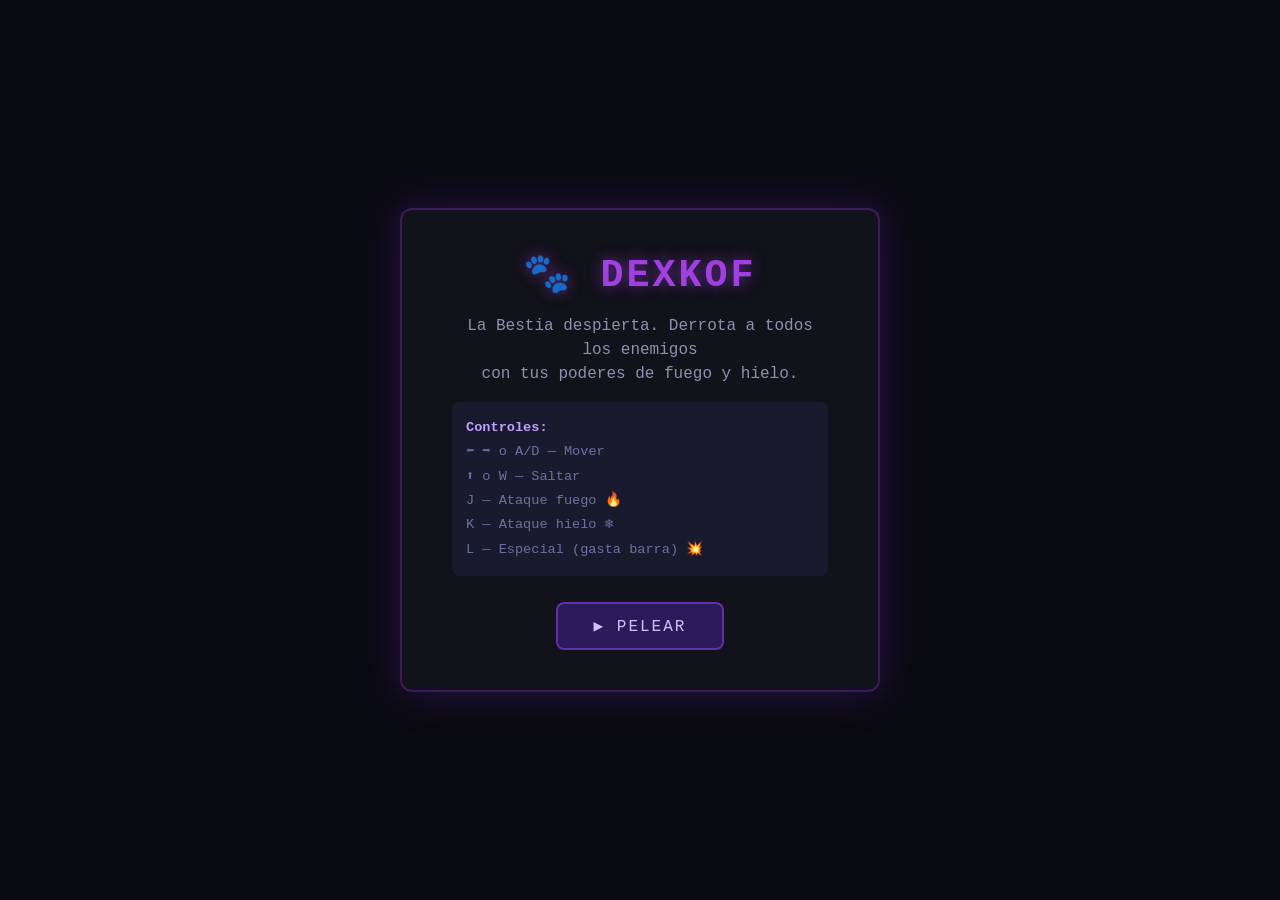
<file: dexkof.html>
<!DOCTYPE html>
<html lang="es">
<head>
  <meta charset="UTF-8" />
  <meta name="viewport" content="width=device-width, initial-scale=1.0" />
  <title>DEXKOF — La Bestia</title>
  <style>
    * { margin: 0; padding: 0; box-sizing: border-box; }
    body {
      background: #0a0a12;
      color: #e0e0e0;
      font-family: 'Courier New', monospace;
      height: 100vh;
      display: flex;
      align-items: center;
      justify-content: center;
      flex-direction: column;
      overflow: hidden;
    }

    /* Screens */
    .screen { display: none; width: 100%; height: 100vh; align-items: center; justify-content: center; flex-direction: column; }
    .screen.active { display: flex; }

    .box {
      background: #12121a;
      border: 2px solid #3a1a5c;
      border-radius: 12px;
      padding: 40px 50px;
      text-align: center;
      max-width: 480px;
      width: 90%;
      box-shadow: 0 0 40px rgba(120, 40, 200, 0.3);
    }
    .box h1 {
      font-size: 2.4rem;
      letter-spacing: 3px;
      margin-bottom: 16px;
      color: #a040e0;
      text-shadow: 0 0 14px rgba(160, 64, 224, 0.6);
    }
    .box p { color: #9090b0; margin-bottom: 14px; line-height: 1.5; }
    .controls-box {
      background: #1a1a2e;
      border-radius: 8px;
      padding: 14px;
      margin: 16px 0;
      font-size: 0.85rem;
      color: #7070a0;
      text-align: left;
      line-height: 1.8;
    }
    .controls-box strong { color: #c0a0ff; }

    button {
      background: #2a1a5a;
      color: #d0c0ff;
      border: 2px solid #6030aa;
      border-radius: 8px;
      padding: 12px 36px;
      font-family: 'Courier New', monospace;
      font-size: 1rem;
      letter-spacing: 2px;
      cursor: pointer;
      transition: background 0.2s, box-shadow 0.2s;
      margin-top: 10px;
    }
    button:hover {
      background: #3a2a7a;
      box-shadow: 0 0 14px rgba(120, 60, 220, 0.5);
    }

    /* HUD */
    #hud {
      width: 100%;
      max-width: 800px;
      display: flex;
      justify-content: space-between;
      align-items: center;
      padding: 8px 16px;
      background: #12121a;
      border-bottom: 1px solid #2a1a4a;
      font-size: 0.85rem;
    }
    .health-bar {
      width: 200px;
      height: 16px;
      background: #1a1a2e;
      border: 1px solid #3a3a5c;
      border-radius: 4px;
      overflow: hidden;
    }
    .health-fill {
      height: 100%;
      transition: width 0.3s;
    }
    .health-fill.player { background: linear-gradient(90deg, #6030aa, #a040e0); }
    .health-fill.enemy { background: linear-gradient(90deg, #aa3030, #e04040); }
    .hud-label { font-size: 0.75rem; color: #8080b0; margin-bottom: 2px; }
    .hud-section { display: flex; flex-direction: column; align-items: center; }
    #hud-score { color: #c8a84b; font-size: 0.9rem; letter-spacing: 1px; }
    #hud-wave { color: #7ecfff; font-size: 0.9rem; }

    /* Canvas */
    #canvas {
      display: block;
      border: 2px solid #2a1a4a;
      background: #0d0d18;
      image-rendering: pixelated;
    }

    /* Win / Lose */
    .box.win h1 { color: #4ecb71; text-shadow: 0 0 12px rgba(78,203,113,0.5); }
    .box.lose h1 { color: #e05050; text-shadow: 0 0 12px rgba(220,80,80,0.5); }
  </style>
</head>
<body>

  <!-- Start screen -->
  <div id="screen-start" class="screen active">
    <div class="box">
      <h1>🐾 DEXKOF</h1>
      <p>La Bestia despierta. Derrota a todos los enemigos<br>con tus poderes de fuego y hielo.</p>
      <div class="controls-box">
        <strong>Controles:</strong><br>
        ⬅ ➡ o A/D — Mover<br>
        ⬆ o W — Saltar<br>
        J — Ataque fuego 🔥<br>
        K — Ataque hielo ❄️<br>
        L — Especial (gasta barra) 💥
      </div>
      <button id="btn-start">▶ PELEAR</button>
    </div>
  </div>

  <!-- Game screen -->
  <div id="screen-game" class="screen">
    <div id="hud">
      <div class="hud-section">
        <div class="hud-label">🐾 BESTIA</div>
        <div class="health-bar"><div class="health-fill player" id="hp-player"></div></div>
      </div>
      <div class="hud-section">
        <span id="hud-score">⭐ 0</span>
        <span id="hud-wave">Oleada 1</span>
      </div>
      <div class="hud-section">
        <div class="hud-label">👹 ENEMIGO</div>
        <div class="health-bar"><div class="health-fill enemy" id="hp-enemy"></div></div>
      </div>
    </div>
    <canvas id="canvas" width="800" height="400"></canvas>
  </div>

  <!-- Win screen -->
  <div id="screen-win" class="screen">
    <div class="box win">
      <h1>🏆 ¡VICTORIA!</h1>
      <p id="win-msg">Derrotaste a todos los enemigos.</p>
      <p id="win-score"></p>
      <button id="btn-win">▶ JUGAR DE NUEVO</button>
    </div>
  </div>

  <!-- Lose screen -->
  <div id="screen-lose" class="screen">
    <div class="box lose">
      <h1>💀 DERROTADO</h1>
      <p>La bestia cayó. Inténtalo de nuevo.</p>
      <p id="lose-score"></p>
      <button id="btn-lose">↺ REINTENTAR</button>
    </div>
  </div>

  <script>
// ─────────────────────────────────────────────
//  DEXKOF — Beat'em up con sprite sheets
// ─────────────────────────────────────────────

const canvas = document.getElementById('canvas');
const ctx = canvas.getContext('2d');

// ── Sprite sheets (URLs from user's images) ──
const SPRITE_URLS = [
  'https://github.com/user-attachments/assets/25b3c4da-f5e0-47f2-acb1-88f0be7196a3',
  'https://github.com/user-attachments/assets/992599ad-83fa-4c0a-b771-5153118dd9c3',
  'https://github.com/user-attachments/assets/5d56cd7f-ccdc-4f12-8ce2-396ac8d8f02b',
  'https://github.com/user-attachments/assets/0f084716-0cfa-48e9-9e28-d953c51ad007',
];

const spriteImages = [];
let spritesLoaded = 0;

// Load all sprite sheets
SPRITE_URLS.forEach((url, i) => {
  const img = new Image();
  img.crossOrigin = 'anonymous';
  img.onload = () => { spritesLoaded++; };
  img.onerror = () => { spritesLoaded++; };
  img.src = url;
  spriteImages[i] = img;
});

// ── Animation definitions (based on sprite sheet 0 layout) ──
// Sheet 0: 7 rows x 7 cols approx, each cell ~75x75px
// Row 0: idle (4 frames)
// Row 1: run (5 frames)  
// Row 2: run with effects (6 frames)
// Row 3: fire attack (5 frames)
// Row 4: ice attack (5 frames)
// Row 5: fire special (5 frames)
// Row 6: energy special (5 frames)

const FRAME_W = 75;
const FRAME_H = 75;

const ANIMS = {
  idle:       { sheet: 0, row: 0, frames: 4, speed: 8 },
  run:        { sheet: 0, row: 2, frames: 6, speed: 5 },
  attackFire: { sheet: 0, row: 3, frames: 5, speed: 4 },
  attackIce:  { sheet: 0, row: 4, frames: 5, speed: 4 },
  special:    { sheet: 0, row: 5, frames: 5, speed: 3 },
};

// ── Screen management ──────────────────────────
const screens = {
  start: document.getElementById('screen-start'),
  game:  document.getElementById('screen-game'),
  win:   document.getElementById('screen-win'),
  lose:  document.getElementById('screen-lose'),
};

function showScreen(name) {
  Object.values(screens).forEach(s => s.classList.remove('active'));
  screens[name].classList.add('active');
}

// ── Game State ─────────────────────────────────
let keys = {};
let gameState, player, enemies, projectiles, particles, wave, score, rafId;

const GROUND_Y = 320;
const GRAVITY = 0.6;

function initGame() {
  keys = {};
  score = 0;
  wave = 1;

  player = {
    x: 100, y: GROUND_Y, vx: 0, vy: 0,
    w: 64, h: 80,
    hp: 100, maxHp: 100,
    special: 0, maxSpecial: 100,
    anim: 'idle', frame: 0, tick: 0,
    facing: 1, // 1=right, -1=left
    attacking: false, attackTimer: 0,
    invincible: 0,
    grounded: true,
  };

  enemies = [];
  projectiles = [];
  particles = [];
  spawnWave(wave);
  updateHUD();
}

function spawnWave(w) {
  const count = 2 + w;
  for (let i = 0; i < count; i++) {
    enemies.push({
      x: 500 + Math.random() * 250,
      y: GROUND_Y,
      vx: 0, vy: 0,
      w: 50, h: 64,
      hp: 30 + w * 15,
      maxHp: 30 + w * 15,
      speed: 1 + w * 0.3,
      damage: 5 + w * 2,
      attackCooldown: 0,
      hit: 0,
      type: Math.random() > 0.5 ? 'melee' : 'ranged',
    });
  }
}

// ── HUD ────────────────────────────────────────
const hpPlayer = document.getElementById('hp-player');
const hpEnemy  = document.getElementById('hp-enemy');
const hudScore = document.getElementById('hud-score');
const hudWave  = document.getElementById('hud-wave');

function updateHUD() {
  hpPlayer.style.width = `${(player.hp / player.maxHp) * 100}%`;
  const totalEnemyHp = enemies.reduce((s, e) => s + e.hp, 0);
  const totalEnemyMax = enemies.reduce((s, e) => s + e.maxHp, 0);
  hpEnemy.style.width = totalEnemyMax > 0 ? `${(totalEnemyHp / totalEnemyMax) * 100}%` : '0%';
  hudScore.textContent = `⭐ ${score}`;
  hudWave.textContent = `Oleada ${wave}`;
}

// ── Input ──────────────────────────────────────
window.addEventListener('keydown', e => { keys[e.key.toLowerCase()] = true; });
window.addEventListener('keyup',   e => { keys[e.key.toLowerCase()] = false; });

// ── Player Logic ───────────────────────────────
function updatePlayer() {
  // Movement
  let moving = false;
  if (!player.attacking) {
    if (keys['a'] || keys['arrowleft'])  { player.vx = -4; player.facing = -1; moving = true; }
    else if (keys['d'] || keys['arrowright']) { player.vx = 4; player.facing = 1; moving = true; }
    else { player.vx = 0; }

    // Jump
    if ((keys['w'] || keys['arrowup']) && player.grounded) {
      player.vy = -12;
      player.grounded = false;
    }

    // Attacks
    if (keys['j'] && !player.attacking) {
      player.attacking = true;
      player.attackTimer = 20;
      player.anim = 'attackFire';
      player.frame = 0;
      player.tick = 0;
      // Spawn fireball
      projectiles.push({
        x: player.x + player.facing * 40,
        y: player.y - 20,
        vx: player.facing * 8,
        vy: 0,
        w: 28, h: 20,
        damage: 15,
        type: 'fire',
        life: 60,
        owner: 'player',
      });
      player.special = Math.min(player.maxSpecial, player.special + 10);
    }
    if (keys['k'] && !player.attacking) {
      player.attacking = true;
      player.attackTimer = 20;
      player.anim = 'attackIce';
      player.frame = 0;
      player.tick = 0;
      // Spawn ice bolt
      projectiles.push({
        x: player.x + player.facing * 40,
        y: player.y - 20,
        vx: player.facing * 6,
        vy: -1,
        w: 24, h: 18,
        damage: 12,
        type: 'ice',
        life: 50,
        owner: 'player',
      });
      player.special = Math.min(player.maxSpecial, player.special + 10);
    }
    if (keys['l'] && !player.attacking && player.special >= 50) {
      player.attacking = true;
      player.attackTimer = 30;
      player.anim = 'special';
      player.frame = 0;
      player.tick = 0;
      player.special -= 50;
      // Spawn big blast
      projectiles.push({
        x: player.x + player.facing * 30,
        y: player.y - 30,
        vx: player.facing * 10,
        vy: 0,
        w: 50, h: 40,
        damage: 40,
        type: 'special',
        life: 45,
        owner: 'player',
      });
      // Particles
      for (let i = 0; i < 8; i++) {
        particles.push({
          x: player.x, y: player.y - 20,
          vx: (Math.random() - 0.5) * 6 * player.facing,
          vy: (Math.random() - 1) * 4,
          life: 20 + Math.random() * 20,
          color: Math.random() > 0.5 ? '#a040e0' : '#e06020',
          size: 4 + Math.random() * 4,
        });
      }
    }
  }

  // Attack timer
  if (player.attacking) {
    player.attackTimer--;
    if (player.attackTimer <= 0) {
      player.attacking = false;
    }
  }

  // Physics
  player.x += player.vx;
  player.y += player.vy;
  player.vy += GRAVITY;

  if (player.y >= GROUND_Y) {
    player.y = GROUND_Y;
    player.vy = 0;
    player.grounded = true;
  }

  // Bounds
  player.x = Math.max(30, Math.min(canvas.width - 30, player.x));

  // Animation state
  if (!player.attacking) {
    if (!player.grounded) player.anim = 'run';
    else if (moving) player.anim = 'run';
    else player.anim = 'idle';
  }

  // Invincibility
  if (player.invincible > 0) player.invincible--;
}

// ── Enemy Logic ────────────────────────────────
function updateEnemies() {
  for (const e of enemies) {
    if (e.hp <= 0) continue;

    const dx = player.x - e.x;
    const dist = Math.abs(dx);
    const dir = dx > 0 ? 1 : -1;

    if (e.type === 'melee') {
      if (dist > 60) {
        e.vx = dir * e.speed;
      } else {
        e.vx = 0;
        if (e.attackCooldown <= 0) {
          // Melee attack
          if (player.invincible <= 0) {
            player.hp -= e.damage;
            player.invincible = 30;
            player.vx = -dir * 6;
          }
          e.attackCooldown = 60;
        }
      }
    } else {
      // Ranged: keep distance, shoot
      if (dist < 150) {
        e.vx = -dir * e.speed * 0.5;
      } else if (dist > 300) {
        e.vx = dir * e.speed * 0.5;
      } else {
        e.vx = 0;
      }
      if (e.attackCooldown <= 0 && dist < 400) {
        projectiles.push({
          x: e.x + dir * 20,
          y: e.y - 15,
          vx: dir * 5,
          vy: 0,
          w: 16, h: 12,
          damage: e.damage,
          type: 'enemy',
          life: 50,
          owner: 'enemy',
        });
        e.attackCooldown = 80;
      }
    }

    if (e.attackCooldown > 0) e.attackCooldown--;

    e.x += e.vx;
    e.x = Math.max(30, Math.min(canvas.width - 30, e.x));

    if (e.hit > 0) e.hit--;
  }

  // Remove dead enemies
  const deadBefore = enemies.length;
  enemies = enemies.filter(e => e.hp > 0);
  const killed = deadBefore - enemies.length;
  score += killed * 100;

  // Check wave complete
  if (enemies.length === 0) {
    if (wave >= 5) {
      gameWin();
      return;
    }
    wave++;
    spawnWave(wave);
    updateHUD();
  }
}

// ── Projectiles ────────────────────────────────
function updateProjectiles() {
  for (const p of projectiles) {
    p.x += p.vx;
    p.y += p.vy;
    p.life--;

    if (p.owner === 'player') {
      for (const e of enemies) {
        if (e.hp <= 0) continue;
        if (Math.abs(p.x - e.x) < (p.w + e.w) / 2 && Math.abs(p.y - e.y + 20) < (p.h + e.h) / 2) {
          e.hp -= p.damage;
          e.hit = 8;
          e.vx = p.vx > 0 ? 4 : -4;
          p.life = 0;
          // Hit particles
          for (let i = 0; i < 5; i++) {
            particles.push({
              x: p.x, y: p.y,
              vx: (Math.random() - 0.5) * 4,
              vy: (Math.random() - 1) * 3,
              life: 15 + Math.random() * 10,
              color: p.type === 'fire' ? '#ff6020' : p.type === 'ice' ? '#60c0ff' : '#c040ff',
              size: 3 + Math.random() * 4,
            });
          }
          score += 10;
          break;
        }
      }
    } else if (p.owner === 'enemy') {
      if (player.invincible <= 0 && Math.abs(p.x - player.x) < (p.w + player.w) / 2 && Math.abs(p.y - player.y + 20) < (p.h + player.h) / 2) {
        player.hp -= p.damage;
        player.invincible = 30;
        p.life = 0;
      }
    }
  }

  projectiles = projectiles.filter(p => p.life > 0 && p.x > -50 && p.x < canvas.width + 50);
}

// ── Particles ──────────────────────────────────
function updateParticles() {
  for (const p of particles) {
    p.x += p.vx;
    p.y += p.vy;
    p.vy += 0.15;
    p.life--;
    p.size *= 0.96;
  }
  particles = particles.filter(p => p.life > 0);
}

// ── Draw ───────────────────────────────────────
function drawSpriteFrame(anim, frame, x, y, facing, scale) {
  const a = ANIMS[anim];
  if (!a || !spriteImages[a.sheet] || !spriteImages[a.sheet].complete) {
    // Fallback: draw colored rectangle
    ctx.fillStyle = '#6030a0';
    ctx.fillRect(x - 24 * scale, y - 60 * scale, 48 * scale, 60 * scale);
    return;
  }

  const img = spriteImages[a.sheet];
  const sx = frame * FRAME_W;
  const sy = a.row * FRAME_H;
  const dw = FRAME_W * scale;
  const dh = FRAME_H * scale;

  ctx.save();
  ctx.translate(x, y);
  ctx.scale(facing, 1);
  ctx.drawImage(img, sx, sy, FRAME_W, FRAME_H, -dw / 2, -dh, dw, dh);
  ctx.restore();
}

function draw() {
  // Background
  ctx.fillStyle = '#0d0d18';
  ctx.fillRect(0, 0, canvas.width, canvas.height);

  // Ground
  ctx.fillStyle = '#141428';
  ctx.fillRect(0, GROUND_Y + 10, canvas.width, canvas.height - GROUND_Y);
  ctx.strokeStyle = '#2a2a5c';
  ctx.lineWidth = 2;
  ctx.beginPath();
  ctx.moveTo(0, GROUND_Y + 10);
  ctx.lineTo(canvas.width, GROUND_Y + 10);
  ctx.stroke();

  // Background elements (simple decorative bars)
  ctx.fillStyle = '#0f0f20';
  for (let i = 0; i < 8; i++) {
    ctx.fillRect(i * 110 + 20, 50, 8, GROUND_Y - 40);
  }

  // Particles (behind)
  for (const p of particles) {
    ctx.globalAlpha = Math.min(1, p.life / 10);
    ctx.fillStyle = p.color;
    ctx.beginPath();
    ctx.arc(p.x, p.y, p.size, 0, Math.PI * 2);
    ctx.fill();
  }
  ctx.globalAlpha = 1;

  // Projectiles
  for (const p of projectiles) {
    if (p.type === 'fire') {
      ctx.fillStyle = '#ff6020';
      ctx.shadowColor = '#ff4000';
      ctx.shadowBlur = 12;
    } else if (p.type === 'ice') {
      ctx.fillStyle = '#60c0ff';
      ctx.shadowColor = '#40a0ff';
      ctx.shadowBlur = 10;
    } else if (p.type === 'special') {
      ctx.fillStyle = '#c040ff';
      ctx.shadowColor = '#a020e0';
      ctx.shadowBlur = 18;
    } else {
      ctx.fillStyle = '#e04040';
      ctx.shadowColor = '#c02020';
      ctx.shadowBlur = 8;
    }
    ctx.beginPath();
    ctx.ellipse(p.x, p.y, p.w / 2, p.h / 2, 0, 0, Math.PI * 2);
    ctx.fill();
    ctx.shadowBlur = 0;
  }

  // Enemies
  for (const e of enemies) {
    ctx.save();
    if (e.hit > 0) {
      ctx.globalAlpha = 0.5 + Math.random() * 0.5;
    }
    const dir = e.x < player.x ? 1 : -1;
    // Draw enemy as colored figure
    ctx.fillStyle = e.type === 'melee' ? '#802020' : '#204080';
    ctx.fillRect(e.x - 20, e.y - 50, 40, 60);
    // Face
    ctx.fillStyle = '#ff4040';
    ctx.fillRect(e.x - 8 + dir * 4, e.y - 44, 6, 6);
    ctx.fillRect(e.x + 4 + dir * 4, e.y - 44, 6, 6);
    // HP bar
    ctx.fillStyle = '#300';
    ctx.fillRect(e.x - 20, e.y - 58, 40, 4);
    ctx.fillStyle = '#e04040';
    ctx.fillRect(e.x - 20, e.y - 58, 40 * (e.hp / e.maxHp), 4);
    ctx.restore();
  }

  // Player
  ctx.save();
  if (player.invincible > 0 && Math.floor(player.invincible / 3) % 2 === 0) {
    ctx.globalAlpha = 0.4;
  }

  // Advance animation frame
  player.tick++;
  const anim = ANIMS[player.anim];
  if (anim && player.tick >= anim.speed) {
    player.tick = 0;
    player.frame = (player.frame + 1) % anim.frames;
  }

  drawSpriteFrame(player.anim, player.frame, player.x, player.y + 10, player.facing, 1.2);
  ctx.restore();

  // Special bar
  const barX = 20, barY = canvas.height - 24, barW = 120, barH = 10;
  ctx.fillStyle = '#1a1a2e';
  ctx.fillRect(barX, barY, barW, barH);
  ctx.fillStyle = '#6030aa';
  ctx.fillRect(barX, barY, barW * (player.special / player.maxSpecial), barH);
  ctx.strokeStyle = '#3a3a5c';
  ctx.strokeRect(barX, barY, barW, barH);
  ctx.fillStyle = '#a080e0';
  ctx.font = '10px monospace';
  ctx.fillText('ESPECIAL [L]', barX, barY - 4);
}

// ── Game loop ──────────────────────────────────
function update() {
  updatePlayer();
  updateEnemies();
  updateProjectiles();
  updateParticles();
  updateHUD();

  if (player.hp <= 0) {
    gameLose();
    return;
  }
}

function loop() {
  update();
  draw();
  rafId = requestAnimationFrame(loop);
}

function startGame() {
  if (rafId) cancelAnimationFrame(rafId);
  initGame();
  showScreen('game');
  loop();
}

// ── End conditions ─────────────────────────────
function gameWin() {
  cancelAnimationFrame(rafId);
  document.getElementById('win-score').textContent = `Puntaje: ${score} pts`;
  showScreen('win');
}

function gameLose() {
  cancelAnimationFrame(rafId);
  document.getElementById('lose-score').textContent = `Puntaje: ${score} pts`;
  showScreen('lose');
}

// ── Button listeners ───────────────────────────
document.getElementById('btn-start').addEventListener('click', startGame);
document.getElementById('btn-win').addEventListener('click', startGame);
document.getElementById('btn-lose').addEventListener('click', startGame);
  </script>
</body>
</html>
</file>
